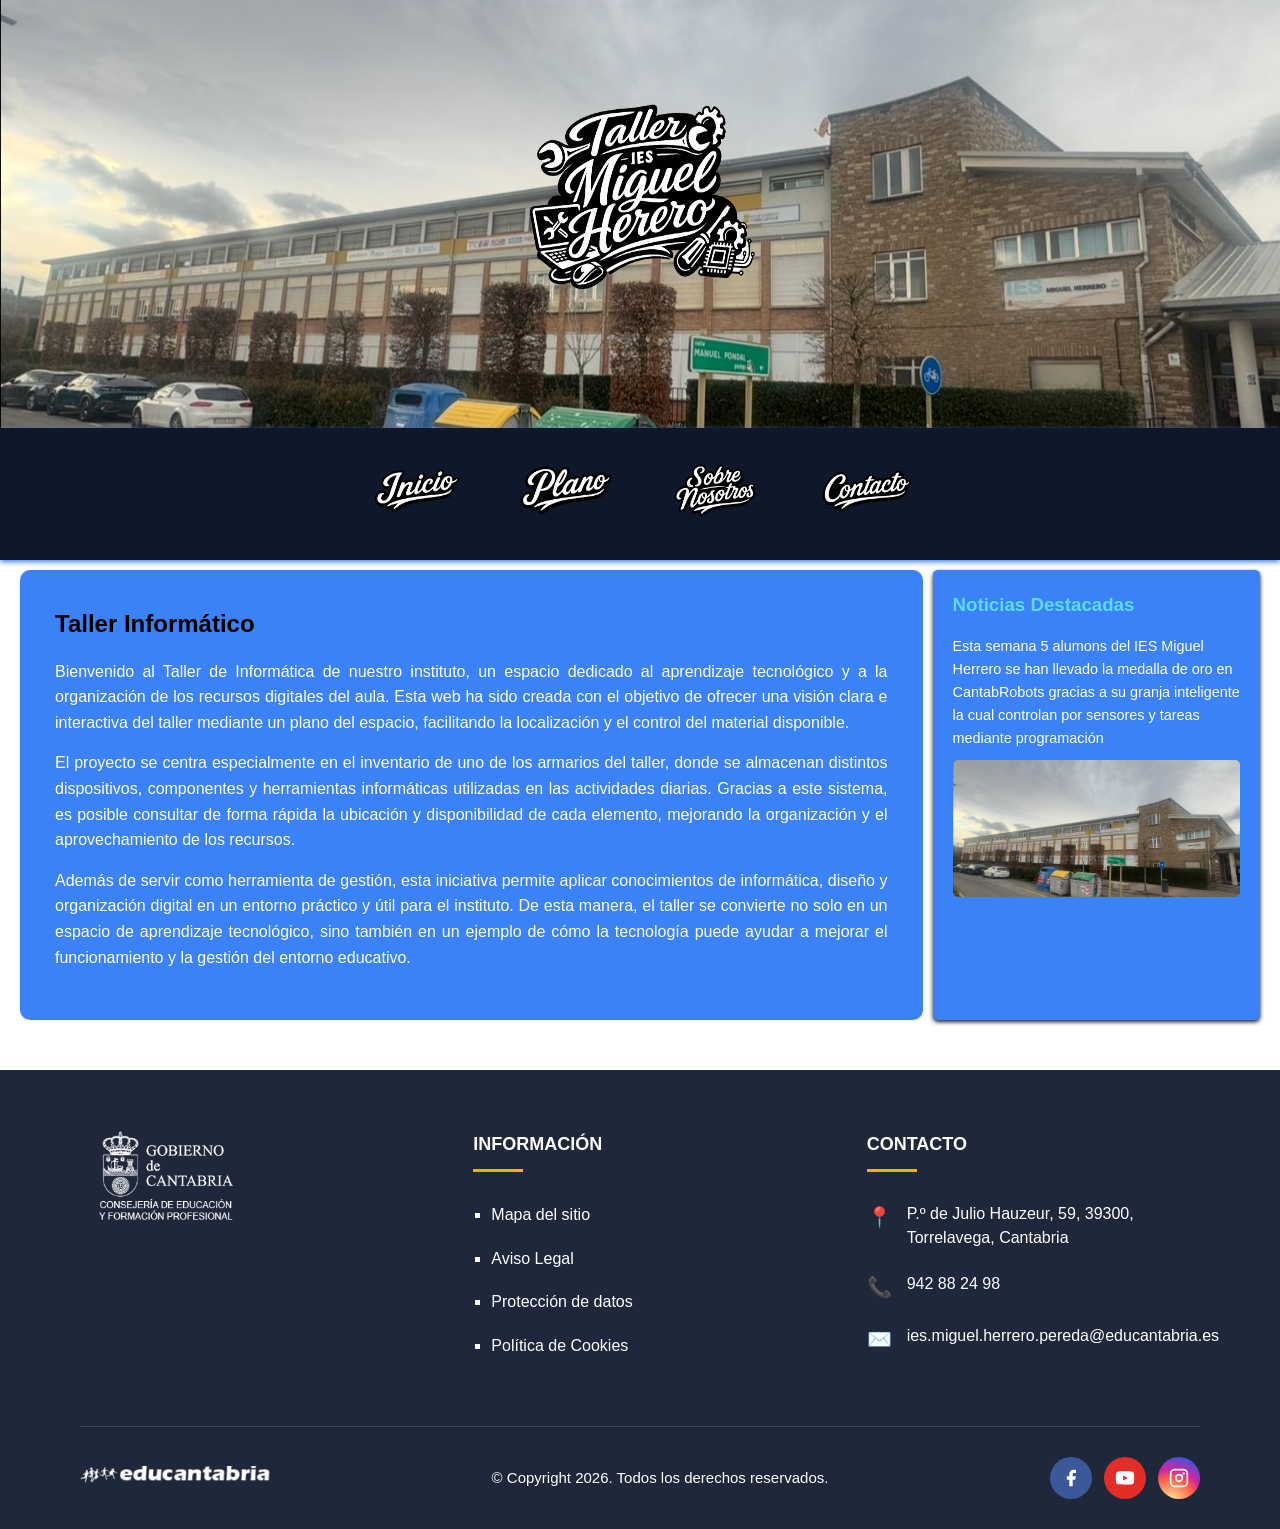
<file: Index/Web_reto/index.html>
<!DOCTYPE html>
<html lang="es">
<head>
    <meta charset="UTF-8">
    <meta name="viewport" content="width=device-width, initial-scale=1.0">
    <meta name="description" content="Sitio web sobre Exploración Galáctica - Descubre los misterios del universo">
    <meta name="keywords" content="exploración, galáctica, espacio, planetas, universo">
    <meta name="author" content="Tu Nombre">
    <title>Taller Equipo 2</title>

    <link rel="stylesheet" href="estilos.css">

  

</head>

<body>

    <header>
            <img src="taller.png" alt="Taller IES Miguel Herrero" class="logo">
    </header>

    <nav>
        <ul>
            <li><a href="index.html"><img src="inicio.png" alt="Inicio" class="Inicio"></a></li>
            <li><a href="Plano.html"><img src="Plano.png" alt="Plano" class="Plano"></a></li>
            <li><a href="Sobre_nosotros.html"><img src="Sobre_nosotros.png" alt="Sobre Nostros" class="Sobre_nosotros"></a></li>
            <li><a href="Contacto.html"><img src="Contacto.png" alt="Contacto" class="Contacto"></a></li>
        </ul>
    </nav>

    <div class="contenedor-principal">

        <main>
            <article>

                <h2>Taller Informático</h2>

                <p>
                 Bienvenido al Taller de Informática de nuestro instituto, un espacio dedicado al aprendizaje tecnológico y a la organización de los recursos digitales del aula. Esta web ha sido creada con el objetivo de ofrecer una visión clara e interactiva del taller mediante un plano del espacio, facilitando la localización y el control del material disponible.
                </p>
                <p>El proyecto se centra especialmente en el inventario de uno de los armarios del taller, donde se almacenan distintos dispositivos, componentes y herramientas informáticas utilizadas en las actividades diarias. Gracias a este sistema, es posible consultar de forma rápida la ubicación y disponibilidad de cada elemento, mejorando la organización y el aprovechamiento de los recursos.</p>
                <p>Además de servir como herramienta de gestión, esta iniciativa permite aplicar conocimientos de informática, diseño y organización digital en un entorno práctico y útil para el instituto. De esta manera, el taller se convierte no solo en un espacio de aprendizaje tecnológico, sino también en un ejemplo de cómo la tecnología puede ayudar a mejorar el funcionamiento y la gestión del entorno educativo.</p>
            </article>
        </main>

        <aside>
            <h3>Noticias Destacadas</h3>

                        <p>Esta semana 5 alumons del IES Miguel Herrero se han llevado la medalla de oro en CantabRobots gracias a su granja inteligente la cual controlan por sensores y tareas mediante programación</p>  

            <img src="foto_header.png" alt="Imagen espacial">

        </aside>

    </div>

    <!-- ===== FOOTER NUEVO ===== -->

    <footer class="footer-custom">

        <div class="footer-container">

            <!-- Logo -->
            <div class="footer-column logo-column">

                <img
                    src="GC.png"
                    alt="Gobierno de Cantabria"
                    class="footer-logo"
                >

            </div>

            <!-- Información -->
            <div class="footer-column">

                <h3>INFORMACIÓN</h3>

                <div class="title-line"></div>

                <ul class="footer-links">
                    <li><a href="https://www.google.com/maps/place/IES+Miguel+Herrero+Pereda/@43.3524476,-4.0650765,820m/data=!3m2!1e3!4b1!4m6!3m5!1s0xd493e18f1f29733:0x1420ebdf20460746!8m2!3d43.3524437!4d-4.0625016!16s%2Fg%2F119v3lm7j?entry=ttu&g_ep=EgoyMDI2MDUwNi4wIKXMDSoASAFQAw%3D%3D" target="_blank" rel="noopener noreferrer">Mapa del sitio</a></li>
                    <li><a href="https://www.educantabria.es/aviso-legal" target="_blank" rel="noopener noreferrer">Aviso Legal</a></li>
                    <li><a href="https://www.educantabria.es/proteccion-datos" target="_blank" rel="noopener noreferrer">Protección de datos</a></li>
                    <li><a href="https://www.educantabria.es/cookies" target="_blank" rel="noopener noreferrer">Política de Cookies</a></li>
                </ul>

            </div>

            <!-- Contacto -->
            <div class="footer-column">

                <h3>CONTACTO</h3>

                <div class="title-line"></div>

                <div class="contact-item">
                    <span class="icon">📍</span>

                    <p>
                        P.º de Julio Hauzeur, 59, 39300,
                        <br>
                        Torrelavega, Cantabria
                    </p>
                </div>

                <div class="contact-item">
                    <span class="icon">📞</span>
                    <p>942 88 24 98</p>
                </div>

                <div class="contact-item">
                    <span class="icon">✉️</span>
                    <p>ies.miguel.herrero.pereda@educantabria.es</p>
                </div>

            </div>

        </div>

        <div class="footer-divider"></div>

        <!-- Parte inferior -->
        <div class="footer-bottom">

            <div class="footer-brand">

                <img
                    src="Educantabria.png"
                    alt="Educantabria"
                >

            </div>

            <div class="footer-copy">
                © Copyright 2026. Todos los derechos reservados.
            </div>

<div class="social-links">
  <a href="https://www.facebook.com/p/Ies-Miguel-Herrero-Pereda-100087928148760/"
     class="social-btn fb" aria-label="Facebook"
     target="_blank" rel="noopener noreferrer">
    <svg viewBox="0 0 24 24"><path d="M18 2h-3a5 5 0 0 0-5 5v3H7v4h3v8h4v-8h3l1-4h-4V7a1 1 0 0 1 1-1h3z"/></svg>
  </a>
  <a href="https://www.youtube.com/@departamentoinformaticaies2288"
     class="social-btn yt" aria-label="YouTube"
     target="_blank" rel="noopener noreferrer">
    <svg viewBox="0 0 24 24"><path d="M22.54 6.42a2.78 2.78 0 0 0-1.95-1.96C18.88 4 12 4 12 4s-6.88 0-8.59.46A2.78 2.78 0 0 0 1.46 6.42 29 29 0 0 0 1 12a29 29 0 0 0 .46 5.58a2.78 2.78 0 0 0 1.95 1.96C5.12 20 12 20 12 20s6.88 0 8.59-.46a2.78 2.78 0 0 0 1.95-1.96A29 29 0 0 0 23 12a29 29 0 0 0-.46-5.58zM9.75 15.02V8.98L15.5 12l-5.75 3.02z"/></svg>
  </a>
  <a href="https://www.instagram.com/ies.miguelherrero/"
     class="social-btn ig" aria-label="Instagram"
     target="_blank" rel="noopener noreferrer">
    <svg viewBox="0 0 24 24">
      <rect x="2" y="2" width="20" height="20" rx="5"
            fill="none" stroke="white" stroke-width="2"/>
      <path d="M16 11.37A4 4 0 1 1 12.63 8 4 4 0 0 1 16 11.37z"
            fill="none" stroke="white" stroke-width="2"/>
      <circle cx="17.5" cy="6.5" r="1.5" fill="white"/>
    </svg>
  </a>
</div>
</div>
</footer>
</body>
</html>
</file>
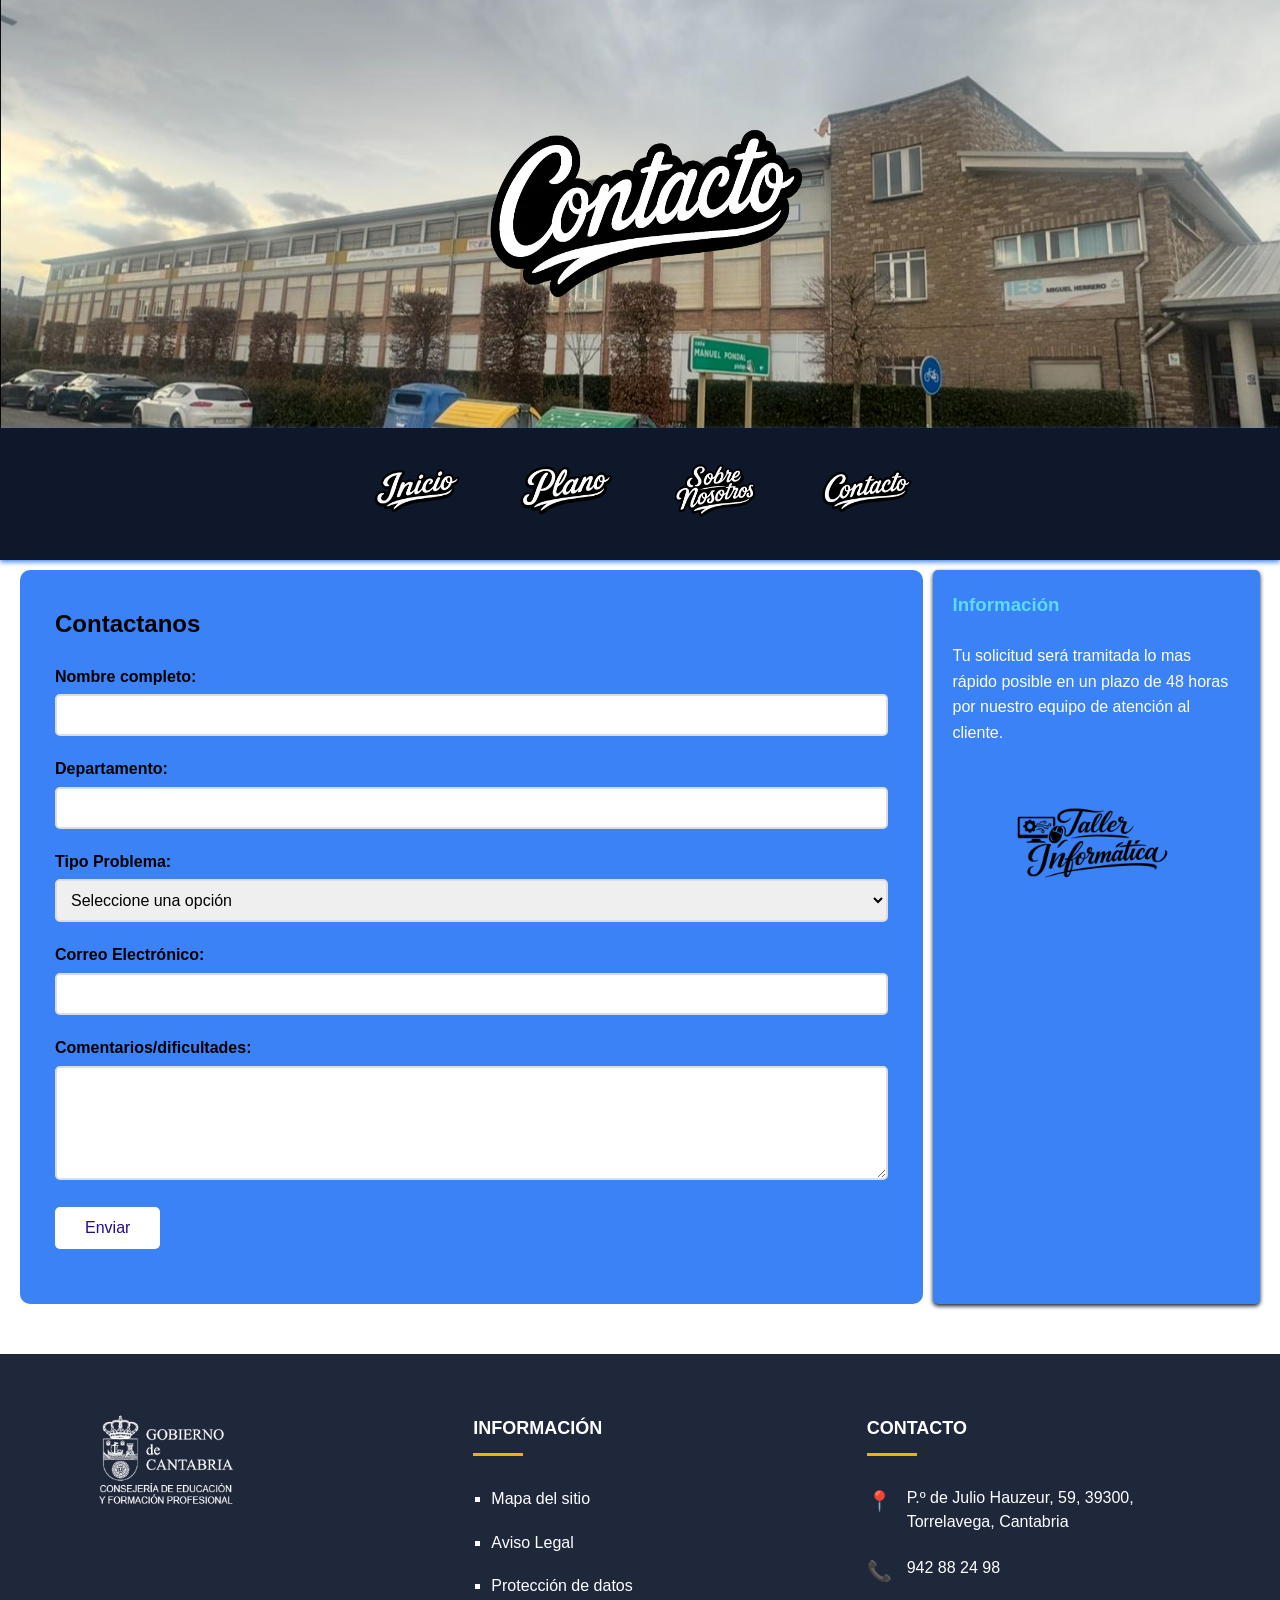
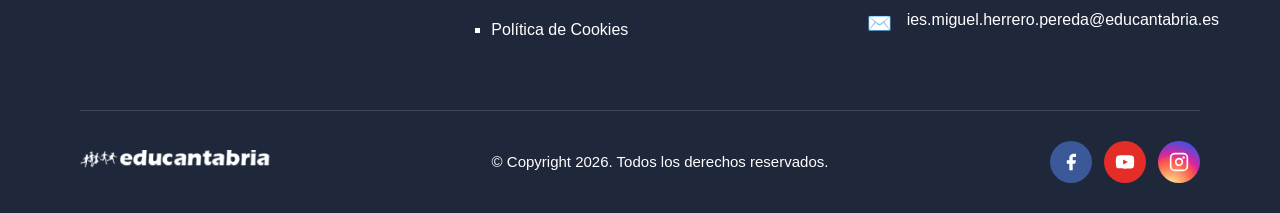
<file: Index/Web_reto/Contacto.html>
<!DOCTYPE html>
<html lang="es">
<head>
    <meta charset="UTF-8">
    <meta name="viewport" content="width=device-width, initial-scale=1.0">
    <meta name="description" content="Únete a la tripulación de exploración galáctica">
    <meta name="keywords" content="alistamiento, registro, tripulación, exploración espacial">
    <meta name="author" content="Tu Nombre">
    <title>Contacto</title>
    <link rel="stylesheet" href="estilos.css">
</head>
<body>
    <header>
        <img src="Contacto.png" alt="Contacto" class="logo">
    </header>

    <nav>
        <ul>
            <li><a href="index.html"><img src="inicio.png" alt="Inicio" class="Inicio"></a></li>
            <li><a href="Plano.html"><img src="Plano.png" alt="Plano" class="Plano"></a></li>
            <li><a href="Sobre_nosotros.html"><img src="Sobre_nosotros.png" alt="Sobre Nostros" class="Sobre_nosotros"></a></li>
            <li><a href="Contacto.html"><img src="Contacto.png" alt="Contacto" class="Contacto"></a></li>
        </ul>
    </nav>

    <div class="contenedor-principal">
        <main>
            <article>
                <h2>Contactanos</h2>
            
                <form
                 action="https://formspree.io/f/xlgvevbo" method="POST"></form>

                <form class="formulario-alistamiento">
                    <div class="campo-formulario">
                        <label for="nombre">Nombre completo:</label>
                        <input type="text" id="nombre" name="nombre" required>
                    </div>




                    <div class="campo-formulario">
                        <label for="nacionalidad">Departamento:</label>
                        <input type="text" id="nacionalidad" name="nacionalidad" required>
                    </div>

                   


                     <div class="campo-formulario">
                        <label for="especialidad">Tipo Problema:</label>
                        <select id-unique="especialidad" name="especialidad" required>
                            <option value="">Seleccione una opción</option>
                            <option value="Falta">Falta de componentes</option>
                            <option value="Pedir">Necesario pedir</option>
                            <option value="Demasiado">Hay demasiado</option>
                            <option value="Añadir">Añadir componente</option>
                            <option value="Otro">Otro</option>
                        </select>
                    </div>

                     <div class="campo-formulario">
                        <label for="email">Correo Electrónico:</label>
                        <input type="email" id="email" name="email" required>
                    </div>
                  

                    <div class="campo-formulario">
                        <label for="motivacion">Comentarios/dificultades:</label>
                        <textarea id="motivacion" name="motivacion" rows="5" required></textarea>
                    </div>

                    
                    <div class="campo-formulario">
                        <button type="submit">Enviar</button>

                    </div>
                </form>
            
            </article>
        </main>

        <aside>
            <h3>Información</h3>
  
            <ul>
            <li>Tu solicitud será tramitada lo mas rápido posible en un plazo de 48 horas por nuestro equipo de atención al cliente.</li>
            
            </ul>
             <img src="Taller_informatica.png" alt="Imagen Torneo">
        </aside>
    </div>

 <footer class="footer-custom">

        <div class="footer-container">

            <!-- Logo -->
            <div class="footer-column logo-column">

                <img
                    src="GC.png"
                    alt="Gobierno de Cantabria"
                    class="footer-logo"
                >

            </div>

            <!-- Información -->
            <div class="footer-column">

                <h3>INFORMACIÓN</h3>

                <div class="title-line"></div>

                <ul class="footer-links">
                    <li><a href="https://www.google.com/maps/place/IES+Miguel+Herrero+Pereda/@43.3524476,-4.0650765,820m/data=!3m2!1e3!4b1!4m6!3m5!1s0xd493e18f1f29733:0x1420ebdf20460746!8m2!3d43.3524437!4d-4.0625016!16s%2Fg%2F119v3lm7j?entry=ttu&g_ep=EgoyMDI2MDUwNi4wIKXMDSoASAFQAw%3D%3D" target="_blank" rel="noopener noreferrer">Mapa del sitio</a></li>
                    <li><a href="https://www.educantabria.es/aviso-legal" target="_blank" rel="noopener noreferrer">Aviso Legal</a></li>
                    <li><a href="https://www.educantabria.es/proteccion-datos" target="_blank" rel="noopener noreferrer">Protección de datos</a></li>
                    <li><a href="https://www.educantabria.es/cookies" target="_blank" rel="noopener noreferrer">Política de Cookies</a></li>
                </ul>

            </div>

            <!-- Contacto -->
            <div class="footer-column">

                <h3>CONTACTO</h3>

                <div class="title-line"></div>

                <div class="contact-item">
                    <span class="icon">📍</span>

                    <p>
                        P.º de Julio Hauzeur, 59, 39300,
                        <br>
                        Torrelavega, Cantabria
                    </p>
                </div>

                <div class="contact-item">
                    <span class="icon">📞</span>
                    <p>942 88 24 98</p>
                </div>

                <div class="contact-item">
                    <span class="icon">✉️</span>
                    <p>ies.miguel.herrero.pereda@educantabria.es</p>
                </div>

            </div>

        </div>

        <div class="footer-divider"></div>

        <!-- Parte inferior -->
        <div class="footer-bottom">

            <div class="footer-brand">

                <img
                    src="Educantabria.png"
                    alt="Educantabria"
                >

            </div>

            <div class="footer-copy">
                © Copyright 2026. Todos los derechos reservados.
            </div>

<div class="social-links">
  <a href="https://www.facebook.com/p/Ies-Miguel-Herrero-Pereda-100087928148760/"
     class="social-btn fb" aria-label="Facebook"
     target="_blank" rel="noopener noreferrer">
    <svg viewBox="0 0 24 24"><path d="M18 2h-3a5 5 0 0 0-5 5v3H7v4h3v8h4v-8h3l1-4h-4V7a1 1 0 0 1 1-1h3z"/></svg>
  </a>
  <a href="https://www.youtube.com/@departamentoinformaticaies2288"
     class="social-btn yt" aria-label="YouTube"
     target="_blank" rel="noopener noreferrer">
    <svg viewBox="0 0 24 24"><path d="M22.54 6.42a2.78 2.78 0 0 0-1.95-1.96C18.88 4 12 4 12 4s-6.88 0-8.59.46A2.78 2.78 0 0 0 1.46 6.42 29 29 0 0 0 1 12a29 29 0 0 0 .46 5.58a2.78 2.78 0 0 0 1.95 1.96C5.12 20 12 20 12 20s6.88 0 8.59-.46a2.78 2.78 0 0 0 1.95-1.96A29 29 0 0 0 23 12a29 29 0 0 0-.46-5.58zM9.75 15.02V8.98L15.5 12l-5.75 3.02z"/></svg>
  </a>
  <a href="https://www.instagram.com/ies.miguelherrero/"
     class="social-btn ig" aria-label="Instagram"
     target="_blank" rel="noopener noreferrer">
    <svg viewBox="0 0 24 24">
      <rect x="2" y="2" width="20" height="20" rx="5"
            fill="none" stroke="white" stroke-width="2"/>
      <path d="M16 11.37A4 4 0 1 1 12.63 8 4 4 0 0 1 16 11.37z"
            fill="none" stroke="white" stroke-width="2"/>
      <circle cx="17.5" cy="6.5" r="1.5" fill="white"/>
    </svg>
  </a>
</div>
</div>
</footer>
</body>
</html>
</file>
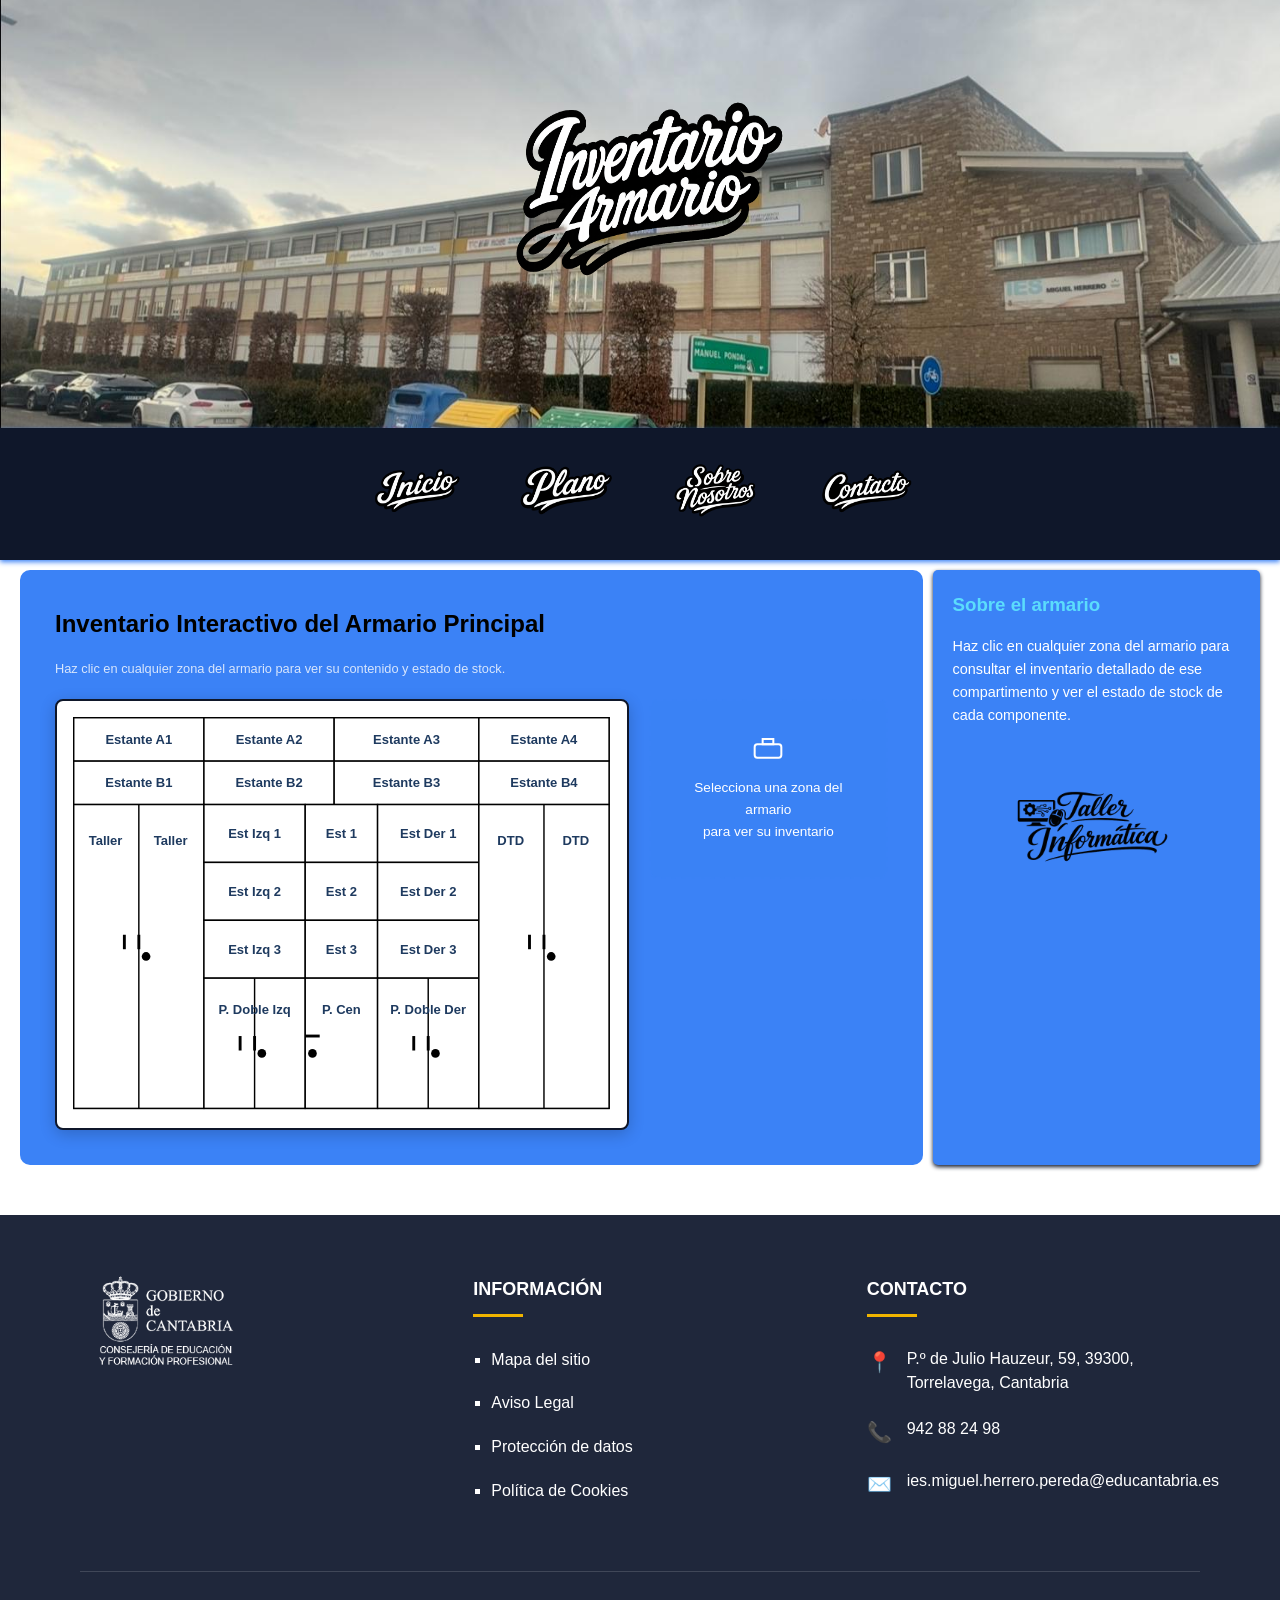
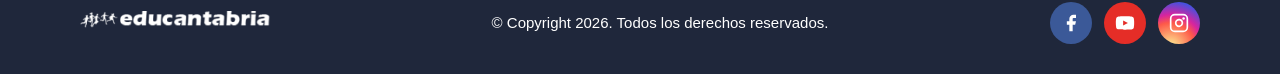
<file: Index/Web_reto/Inventario_armario.html>
<!DOCTYPE html>
<html lang="es">
<head>
    <meta charset="UTF-8">
    <meta name="viewport" content="width=device-width, initial-scale=1.0">
    <meta name="description" content="Inventario interactivo del armario principal del taller informático">
    <meta name="keywords" content="inventario, armario, taller, componentes, informática">
    <meta name="author" content="The Demons Team">
    <title>Inventario Armario</title>
    <link rel="stylesheet" href="estilos.css">
    <style>
        /* ===== ARMARIO INTERACTIVO ===== */
        .plano-workspace {
            display: flex;
            gap: 20px;
            align-items: flex-start;
            margin-top: 20px;
            flex-wrap: wrap;
        }

        .svg-wrapper {
            flex: 1 1 auto;
            background: #ffffff;
            border: 2px solid #0f172a;
            border-radius: 8px;
            padding: 16px;
            box-shadow: 0 4px 16px rgba(0,0,0,0.2);
        }

        .svg-wrapper svg {
            display: block;
            width: 100%;
            max-width: 1000px;
            height: auto;
        }

        /* Zonas clicables */
        .zone {
            cursor: pointer;
        }

        .zone rect,
        .zone path {
            transition: fill 0.15s;
        }

        .zone:hover rect,
        .zone:hover path.zona-fill {
            fill: #dbeafe !important;
        }

        .zone.active rect,
        .zone.active path.zona-fill {
            fill: #93c5fd !important;
            stroke: #1d4ed8 !important;
            stroke-width: 2px;
        }

        .note-dot {
            pointer-events: none;
            opacity: 0;
            transition: opacity 0.2s;
        }
        .note-dot.visible { opacity: 0; }

        /* Panel de notas */
        .notes-panel {
            flex: 1;
            min-width: 200px;
        }

        .panel-placeholder {
            display: flex;
            flex-direction: column;
            align-items: center;
            justify-content: center;
            gap: 10px;
            height: 180px;
            border: 2px dashed #3b82f6;
            border-radius: 8px;
            color: #ffffff;
            font-size: 0.85rem;
            text-align: center;
            padding: 20px;
            background: rgba(59,130,246,0.2);
        }

        .note-card {
            display: none;
            flex-direction: column;
            background: #1e3a5f;
            border: 2px solid #3b82f6;
            border-radius: 8px;
            overflow: hidden;
            box-shadow: 0 4px 16px rgba(0,0,0,0.3);
            animation: slideIn 0.2s ease;
        }

        .note-card.visible { display: flex; }

        @keyframes slideIn {
            from { opacity: 0; transform: translateX(10px); }
            to   { opacity: 1; transform: translateX(0); }
        }

        .note-card-header {
            display: flex;
            align-items: center;
            justify-content: space-between;
            padding: 10px 14px;
            background: #0f172a;
        }

        .note-card-header .label {
            font-size: 0.65rem;
            letter-spacing: 0.08em;
            text-transform: uppercase;
            color: #93c5fd;
        }

        .note-card-header .element-name {
            font-weight: 700;
            font-size: 0.95rem;
            color: #ffffff;
            margin-top: 2px;
        }

        .close-btn {
            background: none;
            border: none;
            color: #93c5fd;
            cursor: pointer;
            font-size: 1.2rem;
            line-height: 1;
            padding: 4px 8px;
            border-radius: 4px;
            transition: background 0.15s;
        }
        .close-btn:hover { background: rgba(255,255,255,0.1); color: #fff; }

        .note-textarea {
            font-family: Arial, sans-serif;
            font-size: 0.85rem;
            line-height: 1.6;
            color: #ffffff;
            background: #1e3a5f;
            border: none;
            min-height: 120px;
            padding: 14px;
            width: 100%;
        }

        .note-textarea.empty {
            color: #64748b;
            font-style: italic;
        }

        /* Badges de stock dentro del panel */
        .stock-list {
            list-style: none;
            padding: 0 14px 14px 14px;
            margin: 0;
            display: flex;
            flex-direction: column;
            gap: 6px;
        }

        .stock-list li {
            display: flex;
            justify-content: space-between;
            align-items: center;
            font-size: 0.8rem;
            color: #e2e8f0;
            border-bottom: 1px solid rgba(255,255,255,0.1);
            padding-bottom: 5px;
        }

        .stock-list li:last-child {
            border-bottom: none;
        }

        .badge-stock {
            display: inline-block;
            padding: 2px 8px;
            border-radius: 10px;
            font-size: 0.75em;
            font-weight: bold;
            white-space: nowrap;
        }
        .badge-ok    { background-color: #22c55e; color: #000; }
        .badge-low   { background-color: #f97316; color: #000; }
        .badge-empty { background-color: #ef4444; color: #fff; }

        .summary-item {
            display: flex;
            gap: 10px;
            align-items: flex-start;
            background: #1e3a5f;
            border: 1px solid #3b82f6;
            border-radius: 6px;
            padding: 8px 12px;
        }

        .summary-item .tag {
            font-size: 0.68rem;
            color: #93c5fd;
            background: #0f172a;
            padding: 2px 8px;
            border-radius: 4px;
            white-space: nowrap;
            margin-top: 2px;
        }

        .summary-item .text {
            font-size: 0.8rem;
            line-height: 1.5;
            color: #ffffff;
        }

        .plano-hint {
            font-size: 0.8rem;
            color: #ffffff;
            margin-bottom: 12px;
            opacity: 0.8;
        }

        /* Etiquetas SVG */
        .zona-label {
            font-family: Arial, sans-serif;
            font-size: 9px;
            fill: #1e3a5f;
            text-anchor: middle;
            pointer-events: none;
            font-weight: bold;
        }

        @media (max-width: 768px) {
            .plano-workspace {
                flex-direction: column;
            }
            .svg-wrapper svg {
                max-width: 100%;
            }
        }
    </style>
</head>
<body>

    <header>
        <img src="Inventario_armario.png" alt="Inventario Armario" class="logo">
    </header>

    <nav>
        <ul>
            <li><a href="index.html"><img src="inicio.png" alt="Inicio" class="Inicio"></a></li>
            <li><a href="Plano.html"><img src="Plano.png" alt="Plano" class="Plano"></a></li>
            <li><a href="Sobre_nosotros.html"><img src="Sobre_nosotros.png" alt="Sobre Nosotros" class="Sobre_nosotros"></a></li>
            <li><a href="Contacto.html"><img src="Contacto.png" alt="Contacto" class="Contacto"></a></li>
        </ul>
    </nav>

    <div class="contenedor-principal">
        <main>
            <article>
                <h2>Inventario Interactivo del Armario Principal</h2>
                <p class="plano-hint">Haz clic en cualquier zona del armario para ver su contenido y estado de stock.</p>

                <!-- Workspace: SVG + panel de notas -->
                <div class="plano-workspace">

                    <!-- SVG Armario -->
                    <div class="svg-wrapper">
                        <svg
                            version="1.1"
                            viewBox="-0.5 -0.5 372 273"
                            xmlns="http://www.w3.org/2000/svg">

                            <!-- Fondo general del armario -->
                            <rect x="0" y="0" width="370" height="270"
                                fill="#f5f5f5" stroke="#000000" stroke-width="1" pointer-events="none"/>

                            <!-- ===== ESTANTES SUPERIORES - FILA A (y=0-30) ===== -->

                            <!-- Estante A1: Izquierda (0-90) -->
                            <g class="zone" data-id="estante-a1" data-name="Estante A1 (Izq. Superior)" onclick="selectZone(this)">
                                <rect x="0" y="0" width="90" height="30"
                                    fill="#ffffff" stroke="#000000" pointer-events="all"/>
                                <text class="zona-label" x="45" y="18">Estante A1</text>
                            </g>
                            <circle id="dot-estante-a1" class="note-dot" cx="45" cy="15" r="5" fill="#3b82f6"/>

                            <!-- Estante A2: Centro-izq (90-180) -->
                            <g class="zone" data-id="estante-a2" data-name="Estante A2 (Centro-Izq. Superior)" onclick="selectZone(this)">
                                <rect x="90" y="0" width="90" height="30"
                                    fill="#ffffff" stroke="#000000" pointer-events="all"/>
                                <text class="zona-label" x="135" y="18">Estante A2</text>
                            </g>
                            <circle id="dot-estante-a2" class="note-dot" cx="135" cy="15" r="5" fill="#3b82f6"/>

                            <!-- Estante A3: Centro-der (180-280) -->
                            <g class="zone" data-id="estante-a3" data-name="Estante A3 (Centro-Der. Superior)" onclick="selectZone(this)">
                                <rect x="180" y="0" width="100" height="30"
                                    fill="#ffffff" stroke="#000000" pointer-events="all"/>
                                <text class="zona-label" x="230" y="18">Estante A3</text>
                            </g>
                            <circle id="dot-estante-a3" class="note-dot" cx="230" cy="15" r="5" fill="#3b82f6"/>

                            <!-- Estante A4: Derecha (280-370) -->
                            <g class="zone" data-id="estante-a4" data-name="Estante A4 (Der. Superior)" onclick="selectZone(this)">
                                <rect x="280" y="0" width="90" height="30"
                                    fill="#ffffff" stroke="#000000" pointer-events="all"/>
                                <text class="zona-label" x="325" y="18">Estante A4</text>
                            </g>
                            <circle id="dot-estante-a4" class="note-dot" cx="325" cy="15" r="5" fill="#3b82f6"/>

                            <!-- ===== ESTANTES SUPERIORES - FILA B (y=30-60) ===== -->

                            <!-- Estante B1: Izquierda (0-90) -->
                            <g class="zone" data-id="estante-b1" data-name="Estante B1 (Izq.)" onclick="selectZone(this)">
                                <rect x="0" y="30" width="90" height="30"
                                    fill="#ffffff" stroke="#000000" pointer-events="all"/>
                                <text class="zona-label" x="45" y="48">Estante B1</text>
                            </g>
                            <circle id="dot-estante-b1" class="note-dot" cx="45" cy="45" r="5" fill="#3b82f6"/>

                            <!-- Estante B2: Centro-izq (90-180) -->
                            <g class="zone" data-id="estante-b2" data-name="Estante B2 (Centro-Izq.)" onclick="selectZone(this)">
                                <rect x="90" y="30" width="90" height="30"
                                    fill="#ffffff" stroke="#000000" pointer-events="all"/>
                                <text class="zona-label" x="135" y="48">Estante B2</text>
                            </g>
                            <circle id="dot-estante-b2" class="note-dot" cx="135" cy="45" r="5" fill="#3b82f6"/>

                            <!-- Estante B3: Centro-der (180-280) -->
                            <g class="zone" data-id="estante-b3" data-name="Estante B3 (Centro-Der.)" onclick="selectZone(this)">
                                <rect x="180" y="30" width="100" height="30"
                                    fill="#ffffff" stroke="#000000" pointer-events="all"/>
                                <text class="zona-label" x="230" y="48">Estante B3</text>
                            </g>
                            <circle id="dot-estante-b3" class="note-dot" cx="230" cy="45" r="5" fill="#3b82f6"/>

                            <!-- Estante B4: Derecha (280-370) -->
                            <g class="zone" data-id="estante-b4" data-name="Estante B4 (Der.)" onclick="selectZone(this)">
                                <rect x="280" y="30" width="90" height="30"
                                    fill="#ffffff" stroke="#000000" pointer-events="all"/>
                                <text class="zona-label" x="325" y="48">Estante B4</text>
                            </g>
                            <circle id="dot-estante-b4" class="note-dot" cx="325" cy="45" r="5" fill="#3b82f6"/>

                            <!-- ===== PUERTA IZQUIERDA (grande) x=0,y=60 90×210 ===== -->
                            <g class="zone" data-id="puerta-izq" data-name="Puerta Doble Izquierda" onclick="selectZone(this)">
                                <rect x="0" y="60" width="90" height="210"
                                    fill="#ffffff" stroke="#000000" pointer-events="all"/>
                                <!-- línea central de la puerta -->
                                <line x1="45" y1="60" x2="45" y2="270" stroke="#000000" stroke-width="1" pointer-events="none"/>
                                <!-- manivelas -->
                                <line x1="35" y1="150" x2="35" y2="160" stroke="#000000" stroke-width="2" pointer-events="none"/>
                                <line x1="45" y1="150" x2="45" y2="160" stroke="#000000" stroke-width="2" pointer-events="none"/>
                                <circle cx="50" cy="165" r="3" fill="#000000" pointer-events="none"/>
                                <text class="zona-label" x="22" y="88">Taller</text>
                                <text class="zona-label" x="67" y="88">Taller</text>
                            </g>
                            <circle id="dot-puerta-izq" class="note-dot" cx="45" cy="165" r="5" fill="#3b82f6"/>

                            <!-- ===== CAJONES IZQUIERDOS (x=90) ===== -->

                            <!-- Cajón Izq 1 (y=60-100) -->
                            <g class="zone" data-id="cajon-izq-1" data-name="Estante Izquierdo 1" onclick="selectZone(this)">
                                <rect x="90" y="60" width="70" height="40"
                                    fill="#ffffff" stroke="#000000" pointer-events="all"/>
                                <text class="zona-label" x="125" y="83">Est Izq 1</text>
                            </g>
                            <circle id="dot-cajon-izq-1" class="note-dot" cx="125" cy="80" r="5" fill="#3b82f6"/>

                            <!-- Cajón Izq 2 (y=100-140) -->
                            <g class="zone" data-id="cajon-izq-2" data-name="Estante Izquierdo 2" onclick="selectZone(this)">
                                <rect x="90" y="100" width="70" height="40"
                                    fill="#ffffff" stroke="#000000" pointer-events="all"/>
                                <text class="zona-label" x="125" y="123">Est Izq 2</text>
                            </g>
                            <circle id="dot-cajon-izq-2" class="note-dot" cx="125" cy="120" r="5" fill="#3b82f6"/>

                            <!-- Cajón Izq 3 (y=140-180) -->
                            <g class="zone" data-id="cajon-izq-3" data-name="Estante Izquierdo 3" onclick="selectZone(this)">
                                <rect x="90" y="140" width="70" height="40"
                                    fill="#ffffff" stroke="#000000" pointer-events="all"/>
                                <text class="zona-label" x="125" y="163">Est Izq 3</text>
                            </g>
                            <circle id="dot-cajon-izq-3" class="note-dot" cx="125" cy="160" r="5" fill="#3b82f6"/>

                            <!-- ===== CAJONES CENTRALES (x=160) ===== -->

                            <!-- Cajón Centro 1 (y=60-100) -->
                            <g class="zone" data-id="cajon-cen-1" data-name="Estante Central 1" onclick="selectZone(this)">
                                <rect x="160" y="60" width="50" height="40"
                                    fill="#ffffff" stroke="#000000" pointer-events="all"/>
                                <text class="zona-label" x="185" y="83">Est 1</text>
                            </g>
                            <circle id="dot-cajon-cen-1" class="note-dot" cx="185" cy="80" r="5" fill="#3b82f6"/>

                            <!-- Cajón Centro 2 (y=100-140) -->
                            <g class="zone" data-id="cajon-cen-2" data-name="Estante Central 2" onclick="selectZone(this)">
                                <rect x="160" y="100" width="50" height="40"
                                    fill="#ffffff" stroke="#000000" pointer-events="all"/>
                                <text class="zona-label" x="185" y="123">Est 2</text>
                            </g>
                            <circle id="dot-cajon-cen-2" class="note-dot" cx="185" cy="120" r="5" fill="#3b82f6"/>

                            <!-- Cajón Centro 3 (y=140-180) -->
                            <g class="zone" data-id="cajon-cen-3" data-name="Estante Central 3" onclick="selectZone(this)">
                                <rect x="160" y="140" width="50" height="40"
                                    fill="#ffffff" stroke="#000000" pointer-events="all"/>
                                <text class="zona-label" x="185" y="163">Est 3</text>
                            </g>
                            <circle id="dot-cajon-cen-3" class="note-dot" cx="185" cy="160" r="5" fill="#3b82f6"/>

                            <!-- ===== CAJONES DERECHOS (x=210) ===== -->

                            <!-- Cajón Der 1 (y=60-100) -->
                            <g class="zone" data-id="cajon-der-1" data-name="Estante Derecho 1" onclick="selectZone(this)">
                                <rect x="210" y="60" width="70" height="40"
                                    fill="#ffffff" stroke="#000000" pointer-events="all"/>
                                <text class="zona-label" x="245" y="83">Est Der 1</text>
                            </g>
                            <circle id="dot-cajon-der-1" class="note-dot" cx="245" cy="80" r="5" fill="#3b82f6"/>

                            <!-- Cajón Der 2 (y=100-140) -->
                            <g class="zone" data-id="cajon-der-2" data-name="Estante Derecho 2" onclick="selectZone(this)">
                                <rect x="210" y="100" width="70" height="40"
                                    fill="#ffffff" stroke="#000000" pointer-events="all"/>
                                <text class="zona-label" x="245" y="123">Est Der 2</text>
                            </g>
                            <circle id="dot-cajon-der-2" class="note-dot" cx="245" cy="120" r="5" fill="#3b82f6"/>

                            <!-- Cajón Der 3 (y=140-180) -->
                            <g class="zone" data-id="cajon-der-3" data-name="Estante Derecho 3" onclick="selectZone(this)">
                                <rect x="210" y="140" width="70" height="40"
                                    fill="#ffffff" stroke="#000000" pointer-events="all"/>
                                <text class="zona-label" x="245" y="163">Est Der 3</text>
                            </g>
                            <circle id="dot-cajon-der-3" class="note-dot" cx="245" cy="160" r="5" fill="#3b82f6"/>

                            <!-- ===== PUERTA DOBLE IZQ INFERIOR (x=90, y=180, 70×90) ===== -->
                            <g class="zone" data-id="puerta-dbl-izq" data-name="Puerta Doble Izquierda (Inferior)" onclick="selectZone(this)">
                                <rect x="90" y="180" width="70" height="90"
                                    fill="#ffffff" stroke="#000000" pointer-events="all"/>
                                <line x1="125" y1="180" x2="125" y2="270" stroke="#000000" stroke-width="1" pointer-events="none"/>
                                <line x1="115" y1="220" x2="115" y2="230" stroke="#000000" stroke-width="2" pointer-events="none"/>
                                <line x1="125" y1="220" x2="125" y2="230" stroke="#000000" stroke-width="2" pointer-events="none"/>
                                <circle cx="130" cy="232" r="3" fill="#000000" pointer-events="none"/>
                                <text class="zona-label" x="125" y="205">P. Doble Izq</text>
                            </g>
                            <circle id="dot-puerta-dbl-izq" class="note-dot" cx="108" cy="232" r="5" fill="#3b82f6"/>

                            <!-- ===== ESTANTE CENTRAL INFERIOR (x=160, y=180, 50×90) ===== -->
                            <g class="zone" data-id="puerta-cen-inf" data-name="Puerta Central Inferior" onclick="selectZone(this)">
                                <rect x="160" y="180" width="50" height="90"
                                    fill="#ffffff" stroke="#000000" pointer-events="all"/>
                                <line x1="160" y1="220" x2="170" y2="220" stroke="#000000" stroke-width="2" pointer-events="none"/>
                                <circle cx="165" cy="232" r="3" fill="#000000" pointer-events="none"/>
                                <text class="zona-label" x="185" y="205">P. Cen</text>
                                <text class="zona-label" x="185" y="216"></text>
                            </g>
                            <circle id="dot-puerta-cen-inf" class="note-dot" cx="185" cy="232" r="5" fill="#3b82f6"/>

                            <!-- ===== PUERTA DOBLE DER INFERIOR (x=210, y=180, 70×90) ===== -->
                            <g class="zone" data-id="puerta-dbl-der" data-name="Puerta Doble Derecha (Inferior)" onclick="selectZone(this)">
                                <rect x="210" y="180" width="70" height="90"
                                    fill="#ffffff" stroke="#000000" pointer-events="all"/>
                                <line x1="245" y1="180" x2="245" y2="270" stroke="#000000" stroke-width="1" pointer-events="none"/>
                                <line x1="235" y1="220" x2="235" y2="230" stroke="#000000" stroke-width="2" pointer-events="none"/>
                                <line x1="245" y1="220" x2="245" y2="230" stroke="#000000" stroke-width="2" pointer-events="none"/>
                                <circle cx="250" cy="232" r="3" fill="#000000" pointer-events="none"/>
                                <text class="zona-label" x="245" y="205">P. Doble Der</text>
                            </g>
                            <circle id="dot-puerta-dbl-der" class="note-dot" cx="228" cy="232" r="5" fill="#3b82f6"/>

                            <!-- ===== PUERTA DERECHA (grande) x=280,y=60 90×210 ===== -->
                            <g class="zone" data-id="puerta-der" data-name="Puerta Doble Derecha" onclick="selectZone(this)">
                                <rect x="280" y="60" width="90" height="210"
                                    fill="#ffffff" stroke="#000000" pointer-events="all"/>
                                <!-- línea central -->
                                <line x1="325" y1="60" x2="325" y2="270" stroke="#000000" stroke-width="1" pointer-events="none"/>
                                <!-- manivelas -->
                                <line x1="315" y1="150" x2="315" y2="160" stroke="#000000" stroke-width="2" pointer-events="none"/>
                                <line x1="325" y1="150" x2="325" y2="160" stroke="#000000" stroke-width="2" pointer-events="none"/>
                                <circle cx="330" cy="165" r="3" fill="#000000" pointer-events="none"/>
                                <text class="zona-label" x="302" y="88">DTD</text>
                                <text class="zona-label" x="347" y="88">DTD</text>
                            </g>
                            <circle id="dot-puerta-der" class="note-dot" cx="325" cy="165" r="5" fill="#3b82f6"/>

                        </svg>
                    </div>

                    <!-- Panel de notas / inventario -->
                    <div class="notes-panel">
                        <div class="panel-placeholder" id="placeholder">
                            <svg width="32" height="32" viewBox="0 0 24 24" fill="none" stroke="currentColor" stroke-width="1.5">
                                <path d="M20 7H4a2 2 0 00-2 2v6a2 2 0 002 2h16a2 2 0 002-2V9a2 2 0 00-2-2z"/>
                                <path d="M16 3H8v4h8V3z"/>
                            </svg>
                            Selecciona una zona del armario<br>para ver su inventario
                        </div>

                        <div class="note-card" id="note-card">
                            <div class="note-card-header">
                                <div>
                                    <div class="label">Zona seleccionada</div>
                                    <div class="element-name" id="element-name">—</div>
                                </div>
                                <button class="close-btn" onclick="closePanel()" title="Cerrar">✕</button>
                            </div>
                            <div class="note-textarea" id="note-textarea"></div>
                            <ul class="stock-list" id="stock-list"></ul>
                        </div>
                    </div>
                </div>

                <!-- Resumen de zonas -->
            </article>
        </main>

        <aside>
            <h3>Sobre el armario</h3>
            <p>Haz clic en cualquier zona del armario para consultar el inventario detallado de ese compartimento y ver el estado de stock de cada componente.</p>
            <img src="Taller_informatica.png" alt="Foto del taller">
        </aside>
    </div>

    <footer class="footer-custom">

        <div class="footer-container">

            <div class="footer-column logo-column">
                <img src="GC.png" alt="Gobierno de Cantabria" class="footer-logo">
            </div>

            <div class="footer-column">
                <h3>INFORMACIÓN</h3>
                <div class="title-line"></div>
                <ul class="footer-links">
                    <li><a href="https://www.google.com/maps/place/IES+Miguel+Herrero+Pereda/@43.3524476,-4.0650765,820m/data=!3m2!1e3!4b1!4m6!3m5!1s0xd493e18f1f29733:0x1420ebdf20460746!8m2!3d43.3524437!4d-4.0625016!16s%2Fg%2F119v3lm7j?entry=ttu&g_ep=EgoyMDI2MDUwNi4wIKXMDSoASAFQAw%3D%3D" target="_blank" rel="noopener noreferrer">Mapa del sitio</a></li>
                    <li><a href="https://www.educantabria.es/aviso-legal" target="_blank" rel="noopener noreferrer">Aviso Legal</a></li>
                    <li><a href="https://www.educantabria.es/proteccion-datos" target="_blank" rel="noopener noreferrer">Protección de datos</a></li>
                    <li><a href="https://www.educantabria.es/cookies" target="_blank" rel="noopener noreferrer">Política de Cookies</a></li>
                </ul>
            </div>

            <div class="footer-column">
                <h3>CONTACTO</h3>
                <div class="title-line"></div>
                <div class="contact-item">
                    <span class="icon">📍</span>
                    <p>P.º de Julio Hauzeur, 59, 39300,<br>Torrelavega, Cantabria</p>
                </div>
                <div class="contact-item">
                    <span class="icon">📞</span>
                    <p>942 88 24 98</p>
                </div>
                <div class="contact-item">
                    <span class="icon">✉️</span>
                    <p>ies.miguel.herrero.pereda@educantabria.es</p>
                </div>
            </div>

        </div>

        <div class="footer-divider"></div>

        <div class="footer-bottom">
            <div class="footer-brand">
                <img src="Educantabria.png" alt="Educantabria">
            </div>
            <div class="footer-copy">
                © Copyright 2026. Todos los derechos reservados.
            </div>
            <div class="social-links">
                <a href="https://www.facebook.com/p/Ies-Miguel-Herrero-Pereda-100087928148760/" class="social-btn fb" aria-label="Facebook" target="_blank" rel="noopener noreferrer">
                    <svg viewBox="0 0 24 24"><path d="M18 2h-3a5 5 0 0 0-5 5v3H7v4h3v8h4v-8h3l1-4h-4V7a1 1 0 0 1 1-1h3z"/></svg>
                </a>
                <a href="https://www.youtube.com/@departamentoinformaticaies2288" class="social-btn yt" aria-label="YouTube" target="_blank" rel="noopener noreferrer">
                    <svg viewBox="0 0 24 24"><path d="M22.54 6.42a2.78 2.78 0 0 0-1.95-1.96C18.88 4 12 4 12 4s-6.88 0-8.59.46A2.78 2.78 0 0 0 1.46 6.42 29 29 0 0 0 1 12a29 29 0 0 0 .46 5.58a2.78 2.78 0 0 0 1.95 1.96C5.12 20 12 20 12 20s6.88 0 8.59-.46a2.78 2.78 0 0 0 1.95-1.96A29 29 0 0 0 23 12a29 29 0 0 0-.46-5.58zM9.75 15.02V8.98L15.5 12l-5.75 3.02z"/></svg>
                </a>
                <a href="https://www.instagram.com/ies.miguelherrero/" class="social-btn ig" aria-label="Instagram" target="_blank" rel="noopener noreferrer">
                    <svg viewBox="0 0 24 24">
                        <rect x="2" y="2" width="20" height="20" rx="5" fill="none" stroke="white" stroke-width="2"/>
                        <path d="M16 11.37A4 4 0 1 1 12.63 8 4 4 0 0 1 16 11.37z" fill="none" stroke="white" stroke-width="2"/>
                        <circle cx="17.5" cy="6.5" r="1.5" fill="white"/>
                    </svg>
                </a>
            </div>
        </div>
    </footer>

    <script>
        // ============================================================
        // INVENTARIO POR ZONA
        // Cada zona tiene: text (descripción) e items (lista de stock)
        // items: { nombre, cantidad, estado: 'ok'|'low'|'empty' }
        // ============================================================
        const notes = {
            "puerta-izq": {
                text: "Puerta doble izquierda del armario principal. Contiene:",
                items: [
                    { nombre: "Destornilladores de precisión",      cantidad: "12 uds", estado: "ok"    },
                    { nombre: "Placa base AMD",             cantidad: "3 uds",  estado: "low"   },
                    { nombre: "Placa base Intel",  cantidad: "8 uds",  estado: "ok"    },
                    { nombre: "Discos SSD",  cantidad: "2 uds",  estado: "low"   },
                    { nombre: "WebCam",  cantidad: "2 uds",  estado: "low"   },
                    { nombre: "Microprocesadores Intel",  cantidad: "2 uds",  estado: "low"   },
                    { nombre: "Multímetros",  cantidad: "2 uds",  estado: "low"   },
                    { nombre: "T. Gráficas",  cantidad: "2 uds",  estado: "low"   },
                    { nombre: "Fuentes de alimentación",  cantidad: "2 uds",  estado: "low"   },
                    { nombre: "Microprocesadores AMD",  cantidad: "2 uds",  estado: "low"   },
                ]
            },
            "puerta-der": {
                text: "Contiene:",
                items: [
                    { nombre: "Material exclusivo de DTD (coordinador TIC del centro)",         cantidad: "1 ud",   estado: "low"   },
                
                    
                ]
            },
            "cajon-izq-1": {
                text: "Contiene:",
                items: [
                    { nombre: "Material para placas base", cantidad: "5 uds", estado: "ok"    },
                ]
            },
            "cajon-izq-2": {
                text: "Contiene:",
                items: [
                    { nombre: "Placas Base", cantidad: "4 uds", estado: "ok" },
                    { nombre: "Router 4G | Portátiles", cantidad: "1 ud",  estado: "low" },
                ]
            },
            "cajon-izq-3": {
                text: "Contiene:",
                items: [
                    { nombre: "Tornillería",  cantidad: "3 uds", estado: "ok"  },
                ]
            },
            "cajon-cen-1": {
                text: "Contiene:",
                items: [
                    { nombre: "Tarjetas gráficas", cantidad: "5 uds", estado: "ok" },
                    { nombre: "Tarjetas de red",              cantidad: "20 uds", estado: "ok" },
                ]
            },
            "cajon-cen-2": {
                text: "Contiene:",
                items: [
                    { nombre: "Pasta térmica",    cantidad: "1 ud",  estado: "low" },
                    { nombre: "Fuentes de alimentación", cantidad: "4 uds", estado: "ok"  },
                ]
            },
            "cajon-cen-3": {
                text: "Contiene:",
                items: [
                    { nombre: "Destornilladores",     cantidad: "2 uds", estado: "low"   },
                    { nombre: "Tijeras",    cantidad: "0 uds", estado: "empty" },
                ]
            },
            "cajon-der-1": {
                text: "Contiene:",
                items: [
                    { nombre: "Discos Duros", cantidad: "2 uds", estado: "low" },
                    { nombre: "Memorias RAM",  cantidad: "3 uds", estado: "ok"  },
                ]
            },
            "cajon-der-2": {
                text: "Contiene:",
                items: [
                    { nombre: "Material soldadura: soportes, soldadores...",  cantidad: "6 uds", estado: "ok"  },
                ]
            },
            "cajon-der-3": {
                text: "Contiene:",
                items: [
                    { nombre: "Cableado (SATA. VGA, alimentación)", cantidad: "8 uds",  estado: "ok"  },

                ]
            },
            "puerta-dbl-izq": {
                text: "Contiene:",
                items: [
                    { nombre: "Tarjetas Gráficas", cantidad: "3 uds", estado: "ok"  },
                ]
            },
            "puerta-cen-inf": {
                text: "Contiene:",
                items: [
                    { nombre: "Crimpadoras",    cantidad: "4 uds", estado: "ok"    },
                ]
            },
            "puerta-dbl-der": {
                text: "Contiene:",
                items: [
                    { nombre: "Material de soldadura",               cantidad: "10 uds", estado: "ok"    },
                    { nombre: "Regletas",                 cantidad: "9 uds",  estado: "ok"    },
                ]
            },
            "estante-a1": {
                text: "Estante A1 — Fila superior izquierda. Contiene:",
                items: [
                    { nombre: "Cable de red 1m",  cantidad: "10 uds", estado: "ok" },
                    { nombre: "Cable de red 3m",  cantidad: "5 uds",  estado: "ok" },
                ]
            },
            "estante-a2": {
                text: "Estante A2 — Fila superior centro-izquierda.",
                items: [
                    { nombre: "Cable USB-A a USB-B", cantidad: "7 uds", estado: "ok"  },
                    { nombre: "Cable USB-C",         cantidad: "2 uds", estado: "low" },
                ]
            },
            "estante-a3": {
                text: "Estante A3 — Fila superior centro-derecha.",
                items: [
                    { nombre: "Regleta 6 enchufes", cantidad: "3 uds", estado: "ok"  },
                    { nombre: "Alargador 5m",       cantidad: "1 ud",  estado: "low" },
                ]
            },
            "estante-a4": {
                text: "Estante A4 — Fila superior derecha.",
                items: [
                    { nombre: "Router WiFi",  cantidad: "1 ud",  estado: "low"   },
                    { nombre: "Access Point", cantidad: "0 uds", estado: "empty" },
                ]
            },
            "estante-b1": {
                text: "Estante B1 — Segunda fila izquierda.",
                items: [
                    { nombre: "Caja herramientas pequeña", cantidad: "1 ud",  estado: "ok" },
                    { nombre: "Alicates",                  cantidad: "2 uds", estado: "ok" },
                ]
            },
            "estante-b2": {
                text: "Estante B2 — Segunda fila centro-izquierda.",
                items: [
                    { nombre: "Maletín transporte portátil", cantidad: "2 uds", estado: "ok" },
                ]
            },
            "estante-b3": {
                text: "Estante B3 — Segunda fila centro-derecha.",
                items: [
                    { nombre: "Switch 16 puertos", cantidad: "1 ud",  estado: "low"   },
                    { nombre: "Patch panel 24p",   cantidad: "0 uds", estado: "empty" },
                ]
            },
            "estante-b4": {
                text: "Estante B4 — Segunda fila derecha.",
                items: [
                    { nombre: "UPS / SAI 600VA", cantidad: "1 ud", estado: "low" },
                ]
            },
        };

        // ============================================================

        let currentZoneId = null;
        let currentZoneEl = null;

        document.addEventListener('DOMContentLoaded', () => {
            Object.entries(notes).forEach(([id, data]) => {
                if (data.items && data.items.length > 0) {
                    const dot = document.getElementById('dot-' + id);
                    if (dot) dot.classList.add('visible');
                }
            });
        });

        function selectZone(el) {
            if (currentZoneEl) currentZoneEl.classList.remove('active');

            const id   = el.dataset.id;
            const name = el.dataset.name;

            if (currentZoneId === id) { closePanel(); return; }

            el.classList.add('active');
            currentZoneId = id;
            currentZoneEl = el;

            document.getElementById('placeholder').style.display = 'none';
            const card = document.getElementById('note-card');
            card.classList.remove('visible');
            void card.offsetWidth;
            card.classList.add('visible');

            document.getElementById('element-name').textContent = name;

            const data = notes[id] || { text: '', items: [] };
            const div  = document.getElementById('note-textarea');
            const stockList = document.getElementById('stock-list');

            if (data.text && data.text.trim()) {
                div.textContent = data.text;
                div.classList.remove('empty');
            } else {
                div.textContent = 'Sin descripción para esta zona.';
                div.classList.add('empty');
            }

            // Renderizar lista de stock
            if (data.items && data.items.length > 0) {
                stockList.innerHTML = data.items.map(item => {
                    return `<li><span>${escapeHtml(item.nombre)}</span></li>`;
                }).join('');
            } else {
                stockList.innerHTML = '';
            }
        }

        function closePanel() {
            if (currentZoneEl) currentZoneEl.classList.remove('active');
            currentZoneId = null;
            currentZoneEl = null;
            document.getElementById('note-card').classList.remove('visible');
            document.getElementById('placeholder').style.display = '';
        }

        function escapeHtml(str) {
            if (!str) return '';
            return str.replace(/&/g,'&amp;').replace(/</g,'&lt;').replace(/>/g,'&gt;');
        }
    </script>

</body>
</html>
</file>
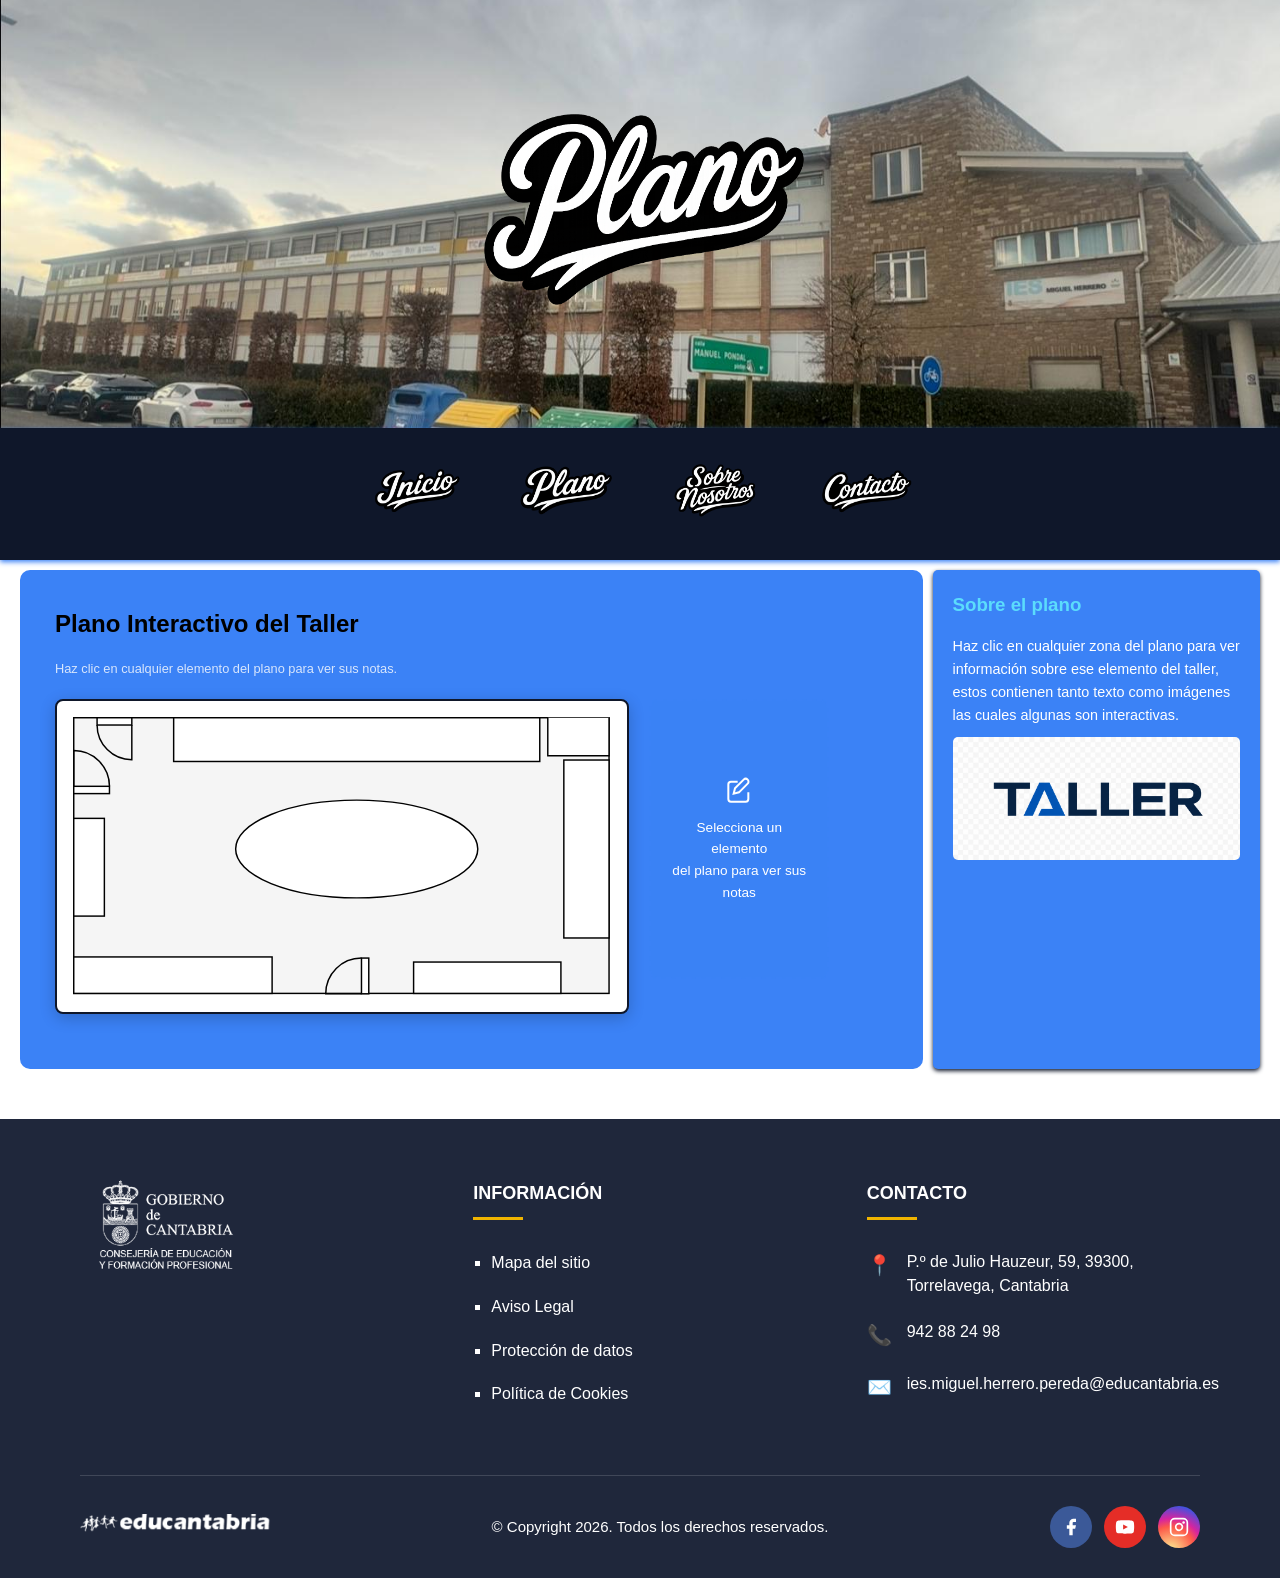
<file: Index/Web_reto/Plano.html>
<!DOCTYPE html>
<html lang="es">
<head>
    <meta charset="UTF-8">
    <meta name="viewport" content="width=device-width, initial-scale=1.0">
    <meta name="description" content="Plano interactivo del taller">
    <meta name="keywords" content="plano, taller, informática, IES Miguel Herrero">
    <meta name="author" content="Tu Nombre">
    <title>Plano del taller</title>
    <link rel="stylesheet" href="estilos.css">

    <style>
        /* ===== PLANO INTERACTIVO ===== */
        .plano-workspace {
            display: flex;
            gap: 20px;
            align-items: flex-start;
            margin-top: 20px;
            flex-wrap: wrap;
        }

        .svg-wrapper {
            flex: 1 1 auto;
            background: #ffffff;
            border: 2px solid #0f172a;
            border-radius: 8px;
            padding: 16px;
            box-shadow: 0 4px 16px rgba(0,0,0,0.2);
        }

      .svg-wrapper svg {
            display: block;
            width: 100%;
            max-width: 1000px;
            height: auto;
      }
        /* Zonas clicables */
        .zone {
            cursor: pointer;
        }

        .zone rect,
        .zone ellipse,
        .zone path {
            transition: fill 0.15s;
        }

        .zone:hover rect,
        .zone:hover ellipse {
            fill: #dbeafe !important;
        }

        .zone.active rect,
        .zone.active ellipse {
            fill: #93c5fd !important;
            stroke: #1d4ed8 !important;
            stroke-width: 2px;
        }

        .note-dot {
            pointer-events: none;
            opacity: 0;
            transition: opacity 0.2s;
        }
        .note-dot.visible { opacity: 1; }

        /* Panel de notas */
        .notes-panel {
            flex: 1;
            max-width: 350px;
        }

        .panel-placeholder {
            display: flex;
            flex-direction: column;
            align-items: center;
            justify-content: center;
            gap: 10px;
            height: 280px;
            width: 180px;
            border: 2px dashed #3b82f6;
            border-radius: 8px;
            color: #ffffff;
            font-size: 0.85rem;
            text-align: center;
            padding: 20px;
            background: rgba(59,130,246,0.2);
        }

        .note-card {
            display: none;
            flex-direction: column;
            background: #1e3a5f;
            height: 400px;
            border: 2px solid #3b82f6;
            border-radius: 8px;
            overflow: hidden;
            box-shadow: 0 4px 16px rgba(0,0,0,0.3);
            animation: slideIn 0.2s ease;
        }

        .note-card.visible { display: flex; }

        @keyframes slideIn {
            from { opacity: 0; transform: translateX(10px); }
            to   { opacity: 1; transform: translateX(0); }
        }

        .note-card-header {
            display: flex;
            align-items: center;
            justify-content: space-between;
            padding: 10px 14px;
            background: #0f172a;
        }

        .note-card-header .label {
            font-size: 0.65rem;
            letter-spacing: 0.08em;
            text-transform: uppercase;
            color: #93c5fd;
        }

        .note-card-header .element-name {
            font-weight: 700;
            font-size: 0.95rem;
            color: #ffffff;
            margin-top: 2px;
        }

        .close-btn {
            background: none;
            border: none;
            color: #93c5fd;
            cursor: pointer;
            font-size: 1.2rem;
            line-height: 1;
            padding: 4px 8px;
            border-radius: 4px;
            transition: background 0.15s;
        }
        .close-btn:hover { background: rgba(255,255,255,0.1); color: #fff; }

        .note-textarea {
            font-family: Arial, sans-serif;
            font-size: 0.85rem;
            line-height: 1.6;
            white-space: pre-wrap;
            color: #ffffff;
            background: #1e3a5f;
            border: none;
            min-height: 120px;
            padding: 14px;
            width: 100%;
        }

        .note-textarea.empty {
            color: #64748b;
            font-style: italic;
        }

        /* Resumen */
        .plano-summary {
            margin-top: 20px;
        }

        .plano-summary h3 {
            color: #000000;
            font-size: 0.85rem;
            letter-spacing: 0.06em;
            text-transform: uppercase;
            margin-bottom: 10px;
        }

        .summary-list {
            display: flex;
            flex-direction: column;
            gap: 8px;
        }

        .summary-item {
            display: flex;
            gap: 10px;
            align-items: flex-start;
            background: #1e3a5f;
            border: 1px solid #3b82f6;
            border-radius: 6px;
            padding: 8px 12px;
        }

        .summary-item .tag {
            font-size: 0.68rem;
            color: #93c5fd;
            background: #0f172a;
            padding: 2px 8px;
            border-radius: 4px;
            white-space: nowrap;
            margin-top: 2px;
        }

        .summary-item .text {
            font-size: 0.8rem;
            line-height: 1.5;
            color: #ffffff;
        }

        .empty-summary {
            font-size: 0.8rem;
            color: #000000;
        }

        .plano-hint {
            font-size: 0.8rem;
            color: #ffffff;
            margin-bottom: 12px;
            opacity: 0.8;
        }

        @media (max-width: 1200px) {
            .plano-workspace {
                flex-direction: column;
            }
            .svg-wrapper svg {
                max-width: 100%;
            }
        }
    </style>
</head>
<body>
    <header>
       <img src="Plano.png" alt="Plano" class="logo">
    </header>

    <nav>
        <ul>
            <li><a href="index.html"><img src="inicio.png" alt="Inicio" class="Inicio"></a></li>
            <li><a href="Plano.html"><img src="Plano.png" alt="Plano" class="Plano"></a></li>
            <li><a href="Sobre_nosotros.html"><img src="Sobre_nosotros.png" alt="Sobre Nosotros" class="Sobre_nosotros"></a></li>
            <li><a href="Contacto.html"><img src="Contacto.png" alt="Contacto" class="Contacto"></a></li>
        </ul>
    </nav>

    <div class="contenedor-principal">
        <main>
            <article>
                <h2>Plano Interactivo del Taller</h2>
                <p class="plano-hint">Haz clic en cualquier elemento del plano para ver sus notas.</p>

                <!-- Workspace: SVG + panel de notas -->
                <div class="plano-workspace">

                    <!-- SVG Plano -->
                    <div class="svg-wrapper">
                        <svg
                            version="1.1"
                            viewBox="-0.5 -0.5 369 191"
                            xmlns="http://www.w3.org/2000/svg">

                            <!-- Suelo -->
                            <g>
                                <rect x="0" y="0" width="367" height="189"
                                    fill="#f5f5f5" stroke="#000000" pointer-events="none"/>
                            </g>

                            <!-- Zona 2: Zona inferior izquierda -->
                            <g class="zone" data-id="zona-inf-izq" data-name="Armario Principal" onclick="selectZone(this)">
                                <rect x="0" y="164" width="136" height="25"
                                    fill="#ffffff" stroke="#000000" pointer-events="all"/>
                            </g>

                            <!-- Zona 3: Barra superior -->
                            <g class="zone" data-id="barra-superior" data-name="Mesa Superior" onclick="selectZone(this)">
                                <rect x="68.5" y="0" width="251" height="30"
                                    fill="#ffffff" stroke="#000000" pointer-events="all"/>
                            </g>

                            <!-- Zona 4: Columna derecha -->
                            <g class="zone" data-id="columna-derecha" data-name="Mesa Lateral Derecha" onclick="selectZone(this)">
                                <rect x="336" y="29" width="31" height="122"
                                    fill="#ffffff" stroke="#000000" pointer-events="all"/>
                            </g>

                            <!-- Zona 5: Elipse central -->
                            <g class="zone" data-id="elipse-central" data-name="Mesa Central" onclick="selectZone(this)">
                                <ellipse cx="194" cy="90" rx="83" ry="33.5"
                                    fill="#ffffff" stroke="#000000" pointer-events="all"/>
                            </g>

                            <!-- Zona 6: Zona inferior derecha -->
                            <g class="zone" data-id="zona-inf-der" data-name="Mesa Inferior Derecha" onclick="selectZone(this)">
                                <rect x="233" y="167.5" width="101" height="21.5"
                                    fill="#ffffff" stroke="#000000" pointer-events="all"/>
                            </g>

                            <!-- Zona 7: Bloque izquierdo -->
                            <g class="zone" data-id="bloque-izquierdo" data-name="Mesa Izquierda" onclick="selectZone(this)">
                                <rect x="0" y="69" width="21" height="67"
                                    fill="#ffffff" stroke="#000000" pointer-events="all"/>
                            </g>

                            <!-- Zona 8: Armario/Rack -->
                            <g class="zone" data-id="rack" data-name="Armario / Rack" onclick="selectZone(this)">
                                <path d="M 325 0 L 325 0 L 367 0 L 367 0"
                                    fill="#ffffff" stroke="#000000" stroke-miterlimit="10" pointer-events="all"/>
                                <path d="M 325 0 L 325 26 L 367 26 L 367 0"
                                    fill="#ffffff" stroke="#000000" stroke-miterlimit="10" pointer-events="all"/>
                            </g>

                            <!-- Puerta 1 -->
                            <g class="zone" data-id="puerta-1" data-name="Puerta IF03" onclick="selectZone(this)">
                                <rect x="177" y="164" width="24.5" height="5"
                                    fill="#ffffff" stroke="#000000"
                                    transform="rotate(90,189.25,177.02)" pointer-events="all"/>
                                <path d="M 177 169 C 177 182.53 187.97 193.5 201.5 193.5 L 201.5 169"
                                    fill="none" stroke="#000000" stroke-miterlimit="10"
                                    transform="rotate(90,189.25,177.02)" pointer-events="all"/>
                            </g>

                            <!-- Puerta 2 -->
                            <g class="zone" data-id="puerta-2" data-name="Puerta pasillo" onclick="selectZone(this)">
                                <rect x="-0.01" y="26" width="24.5" height="5"
                                    fill="#ffffff" stroke="#000000"
                                    transform="rotate(-180,12.24,39.01)" pointer-events="all"/>
                                <path d="M -0.01 31 C -0.01 44.53 10.96 55.5 24.49 55.5 L 24.49 31"
                                    fill="none" stroke="#000000" stroke-miterlimit="10"
                                    transform="rotate(-180,12.24,39.01)" pointer-events="all"/>
                            </g>

                            <!-- Puerta 3 -->
                            <g class="zone" data-id="puerta-3" data-name="Puerta IF02" onclick="selectZone(this)">
                                <rect x="16" y="0" width="23.82" height="5"
                                    fill="#ffffff" stroke="#000000" pointer-events="all"/>
                                <path d="M 16 5 C 16 18.16 26.66 28.82 39.82 28.82 L 39.82 5"
                                    fill="none" stroke="#000000" stroke-miterlimit="10" pointer-events="all"/>
                            </g>

                            <!-- Indicadores de nota (puntos azules) -->
                            <circle id="dot-zona-inf-izq"     class="note-dot" cx="68"  cy="176" r="5" fill="#3b82f6"/>
                            <circle id="dot-barra-superior"   class="note-dot" cx="194" cy="15"  r="5" fill="#3b82f6"/>
                            <circle id="dot-columna-derecha"  class="note-dot" cx="351" cy="90"  r="5" fill="#3b82f6"/>
                            <circle id="dot-elipse-central"   class="note-dot" cx="194" cy="90"  r="5" fill="#3b82f6"/>
                            <circle id="dot-zona-inf-der"     class="note-dot" cx="283" cy="178" r="5" fill="#3b82f6"/>
                            <circle id="dot-bloque-izquierdo" class="note-dot" cx="10"  cy="103" r="5" fill="#3b82f6"/>
                            <circle id="dot-rack"             class="note-dot" cx="346" cy="13"  r="5" fill="#3b82f6"/>
                            <circle id="dot-puerta-1"         class="note-dot" cx="189" cy="185" r="5" fill="#3b82f6"/>
                            <circle id="dot-puerta-2"         class="note-dot" cx="12"  cy="39"  r="5" fill="#3b82f6"/>
                            <circle id="dot-puerta-3"         class="note-dot" cx="28"  cy="5"   r="5" fill="#3b82f6"/>
                        </svg>
                    </div>

                    <!-- Panel de notas -->
                    <div class="notes-panel">
                        <div class="panel-placeholder" id="placeholder">
                            <svg width="32" height="32" viewBox="0 0 24 24" fill="none" stroke="currentColor" stroke-width="1.5">
                                <path d="M11 5H6a2 2 0 00-2 2v11a2 2 0 002 2h11a2 2 0 002-2v-5"/>
                                <path d="M15.5 3.5a2.121 2.121 0 013 3L12 13l-4 1 1-4 6.5-6.5z"/>
                            </svg>
                            Selecciona un elemento<br>del plano para ver sus notas
                        </div>

                        <div class="note-card" id="note-card">
                            <div class="note-card-header">
                                <div>
                                    <div class="label">Elemento seleccionado</div>
                                    <div class="element-name" id="element-name">—</div>
                                </div>
                                <button class="close-btn" onclick="closePanel()" title="Cerrar">✕</button>
                            </div>
                            <div class="note-textarea" id="note-textarea"></div>
                       <a id="note-img-link" href="#" target="_blank" style="display:none; margin:0 14px 14px 14px;">
    <img id="note-img"
         style="display:none; width:300px;; height:200px; border-radius:8px; object-fit:cover; cursor:pointer; transition: opacity 0.2s;"
         onmouseover="this.style.opacity='0.5'"
         onmouseout="this.style.opacity='1'"
         alt="Foto del elemento">
</a>
                        </div>
                    </div>
                </div>

                <!-- Resumen de notas -->
                <div class="plano-summary">
               
                 
                </div>

            </article>
        </main>

        <aside>
            <h3>Sobre el plano</h3>
            <p>Haz clic en cualquier zona del plano para ver información sobre ese elemento del taller, estos contienen tanto texto como imágenes las cuales algunas son interactivas.</p>
            
            <img src="foto_taller.png" alt="Foto del taller">
        </aside>
    </div>

    <footer class="footer-custom">
        <div class="footer-container">
            <div class="footer-column logo-column">
                <img src="GC.png" alt="Gobierno de Cantabria" class="footer-logo">
            </div>
            <div class="footer-column">
                <h3>INFORMACIÓN</h3>
                <div class="title-line"></div>
                <ul class="footer-links">
                    <li><a href="https://www.google.com/maps/place/IES+Miguel+Herrero+Pereda/@43.3524476,-4.0650765,820m/data=!3m2!1e3!4b1!4m6!3m5!1s0xd493e18f1f29733:0x1420ebdf20460746!8m2!3d43.3524437!4d-4.0625016!16s%2Fg%2F119v3lm7j?entry=ttu&g_ep=EgoyMDI2MDUwNi4wIKXMDSoASAFQAw%3D%3D" target="_blank" rel="noopener noreferrer">Mapa del sitio</a></li>
                    <li><a href="https://www.educantabria.es/aviso-legal" target="_blank" rel="noopener noreferrer">Aviso Legal</a></li>
                    <li><a href="https://www.educantabria.es/proteccion-datos" target="_blank" rel="noopener noreferrer">Protección de datos</a></li>
                    <li><a href="https://www.educantabria.es/cookies" target="_blank" rel="noopener noreferrer">Política de Cookies</a></li>
                </ul>
            </div>
            <div class="footer-column">
                <h3>CONTACTO</h3>
                <div class="title-line"></div>
                <div class="contact-item">
                    <span class="icon">📍</span>
                    <p>P.º de Julio Hauzeur, 59, 39300,<br>Torrelavega, Cantabria</p>
                </div>
                <div class="contact-item">
                    <span class="icon">📞</span>
                    <p>942 88 24 98</p>
                </div>
                <div class="contact-item">
                    <span class="icon">✉️</span>
                    <p>ies.miguel.herrero.pereda@educantabria.es</p>
                </div>
            </div>
        </div>

        <div class="footer-divider"></div>

        <div class="footer-bottom">
            <div class="footer-brand">
                <img src="Educantabria.png" alt="Educantabria">
            </div>
            <div class="footer-copy">
                © Copyright 2026. Todos los derechos reservados.
            </div>
            <div class="social-links">
                <a href="https://www.facebook.com/p/Ies-Miguel-Herrero-Pereda-100087928148760/" class="social-btn fb" aria-label="Facebook" target="_blank" rel="noopener noreferrer">
                    <svg viewBox="0 0 24 24"><path d="M18 2h-3a5 5 0 0 0-5 5v3H7v4h3v8h4v-8h3l1-4h-4V7a1 1 0 0 1 1-1h3z"/></svg>
                </a>
                <a href="https://www.youtube.com/@departamentoinformaticaies2288" class="social-btn yt" aria-label="YouTube" target="_blank" rel="noopener noreferrer">
                    <svg viewBox="0 0 24 24"><path d="M22.54 6.42a2.78 2.78 0 0 0-1.95-1.96C18.88 4 12 4 12 4s-6.88 0-8.59.46A2.78 2.78 0 0 0 1.46 6.42 29 29 0 0 0 1 12a29 29 0 0 0 .46 5.58a2.78 2.78 0 0 0 1.95 1.96C5.12 20 12 20 12 20s6.88 0 8.59-.46a2.78 2.78 0 0 0 1.95-1.96A29 29 0 0 0 23 12a29 29 0 0 0-.46-5.58zM9.75 15.02V8.98L15.5 12l-5.75 3.02z"/></svg>
                </a>
                <a href="https://www.instagram.com/ies.miguelherrero/" class="social-btn ig" aria-label="Instagram" target="_blank" rel="noopener noreferrer">
                    <svg viewBox="0 0 24 24">
                        <rect x="2" y="2" width="20" height="20" rx="5" fill="none" stroke="white" stroke-width="2"/>
                        <path d="M16 11.37A4 4 0 1 1 12.63 8 4 4 0 0 1 16 11.37z" fill="none" stroke="white" stroke-width="2"/>
                        <circle cx="17.5" cy="6.5" r="1.5" fill="white"/>
                    </svg>
                </a>
            </div>
        </div>
    </footer>

    <script>
        // ============================================================
        // EDITA AQUÍ LAS NOTAS DE CADA ELEMENTO DEL PLANO
        // Escribe el texto entre las comillas de cada elemento.
        // Deja las comillas vacías "" si no quieres nota para ese elemento.
        // ============================================================
        
       

        const notes = {
            "zona-inf-izq":     {text: "Armario principal de almacenamiento en el cual puedes encontrar cables, placas base, procesadores y demas componentes informáticos.", img: "armario_principal.png", link: "Inventario_armario.html"},   // Zona Inferior Izquierda
            "barra-superior":   {text: "Mesa donde se encuentran ordenadores y monitores en los cuales se pueden hacer pruebas.\nSi quieres ver una vista detallada del plano del taller en 2D como en 3d haz clic en la imágen.", img: "mesa_superior.png", link: "https://floorplanner.com/projects/185616421/editor"},   // Barra Superior
            "columna-derecha":  {text: "Mesa en la cual se hacen preubas con equipos o zona de trabajo para algunos profesores y alumnos.\nSi quieres ver una vista detallada del plano del taller en 2D como en 3d haz clic en la imágen.", img: "mesa_ventana.png", link: "https://floorplanner.com/projects/185616421/editor"}, // Columna Derecha
            "elipse-central":   {text: "Mesa en la cual se puede trabajar con los ordenadores de diferentes zonas o donde pueden trabajar los profesores del departamento de informática.\nSi quieres ver una vista detallada del plano del taller en 2D como en 3d haz clic en la imágen.", img: "mesa_central.png", link: "https://floorplanner.com/projects/185616421/editor"},   // Elipse Central (mesa central)
            "zona-inf-der":     {text: "Zona donde hay monitores de repuesto al igual que teclados y ratones de repuesto para usar en las diferentes zonas del taller.\nSi quieres ver una vista detallada del plano del taller en 2D como en 3d haz clic en la imágen.", img: "mesa_inferior_derecha.png", link: "https://floorplanner.com/projects/185616421/editor"},   // Zona Inferior Derecha
            "bloque-izquierdo": {text: "Mesa en la cual se encuentran diferentes torres y componentes de repuesto.\nSi quieres ver una vista detallada del plano del taller en 2D como en 3d haz clic en la imágen.", img: "mesa_izq.png", link: "https://floorplanner.com/projects/185616421/editor"},   // Bloque Izquierdo
            "rack":             {text: "Estructura en la cual se encuentran switches que proveen de conexion a internet a los diferentes equipos informáticos del taller.", img: ""},  // Armario / Rack
            "puerta-1":         {text: "Puerta de acceso desde el aula IF03", img: ""},   // Puerta 1
            "puerta-2":         {text: "Puerta de acceso desde el pasillo", img: ""},   // Puerta 2
            "puerta-3":         {text: "Puerta de acceso desde el aula IF02", img: ""},   // Puerta 3
        };
        
        // ============================================================

        let currentZoneId  = null;
        let currentZoneEl  = null;

        // Activar puntos en elementos que ya tienen nota al cargar
        document.addEventListener('DOMContentLoaded', () => {
            Object.entries(notes).forEach(([id, text]) => {
                if (text.trim().length > 0) {
                    const dot = document.getElementById('dot-' + id);
                    if (dot) dot.classList.add('visible');
                }
            });
            renderSummary();
        });

        function selectZone(el) {
    if (currentZoneEl) currentZoneEl.classList.remove('active');

    const id   = el.dataset.id;
    const name = el.dataset.name;

    if (currentZoneId === id) { closePanel(); return; }

    el.classList.add('active');
    currentZoneId = id;
    currentZoneEl = el;

    document.getElementById('placeholder').style.display = 'none';
    const card = document.getElementById('note-card');
    card.classList.remove('visible');
    void card.offsetWidth;
    card.classList.add('visible');

    document.getElementById('element-name').textContent = name;

    const note = notes[id] || { text: '', img: '' };
    const div  = document.getElementById('note-textarea');
    const imgEl = document.getElementById('note-img');
    const linkEl = document.getElementById('note-img-link');

    if (note.img.trim()) {
        imgEl.src = note.img;
        if (note.link.trim()) {
            linkEl.href = note.link;
            linkEl.style.display = 'block';
            linkEl.title = 'Ver mas información';
        } else {
            linkEl.href = '#';
            linkEl.style.display = 'block';
            linkEl.removeAttribute('href');
        }
        imgEl.style.display = 'block';
        } else {
            imgEl.style.display = 'none';
            linkEl.style.display = 'none';
        
    }

    // Texto
    if (note.text.trim()) {
        div.textContent = note.text;
        div.classList.remove('empty');
    } else {
        div.textContent = 'Sin nota. Edita el objeto notes en el HTML para añadir información.';
        div.classList.add('empty');
    }

    // Imagen
    if (note.img.trim()) {
        imgEl.src = note.img;
        imgEl.style.display = 'block';
    } else {
        imgEl.src = '';
        imgEl.style.display = 'none';
    }
}

        function closePanel() {
            if (currentZoneEl) currentZoneEl.classList.remove('active');
            currentZoneId = null;
            currentZoneEl = null;
            document.getElementById('note-card').classList.remove('visible');
            document.getElementById('placeholder').style.display = '';
        }

    function renderSummary() {
        const list    = document.getElementById('summary-list');
        const entries = Object.entries(notes).filter(([, v]) => v.text.trim().length > 0);

        if (entries.length === 0) {
        list.innerHTML = '<p class="empty-summary">Aún no hay notas. Edita el objeto <code>notes</code> en el HTML.</p>';
        return;
    }

        const zones   = document.querySelectorAll('.zone');
        const nameMap = {};
        zones.forEach(z => { nameMap[z.dataset.id] = z.dataset.name; });

        list.innerHTML = entries.map(([id, note]) => `
        <div class="summary-item">
            <span class="tag">${nameMap[id] || id}</span>
            <span class="text">${escapeHtml(note.text)}</span>
        </div>
    `).join('');
}

        function escapeHtml(str) {
            return str.replace(/&/g,'&amp;').replace(/</g,'&lt;').replace(/>/g,'&gt;');
        }
    </script>
</body>
</html>
</file>
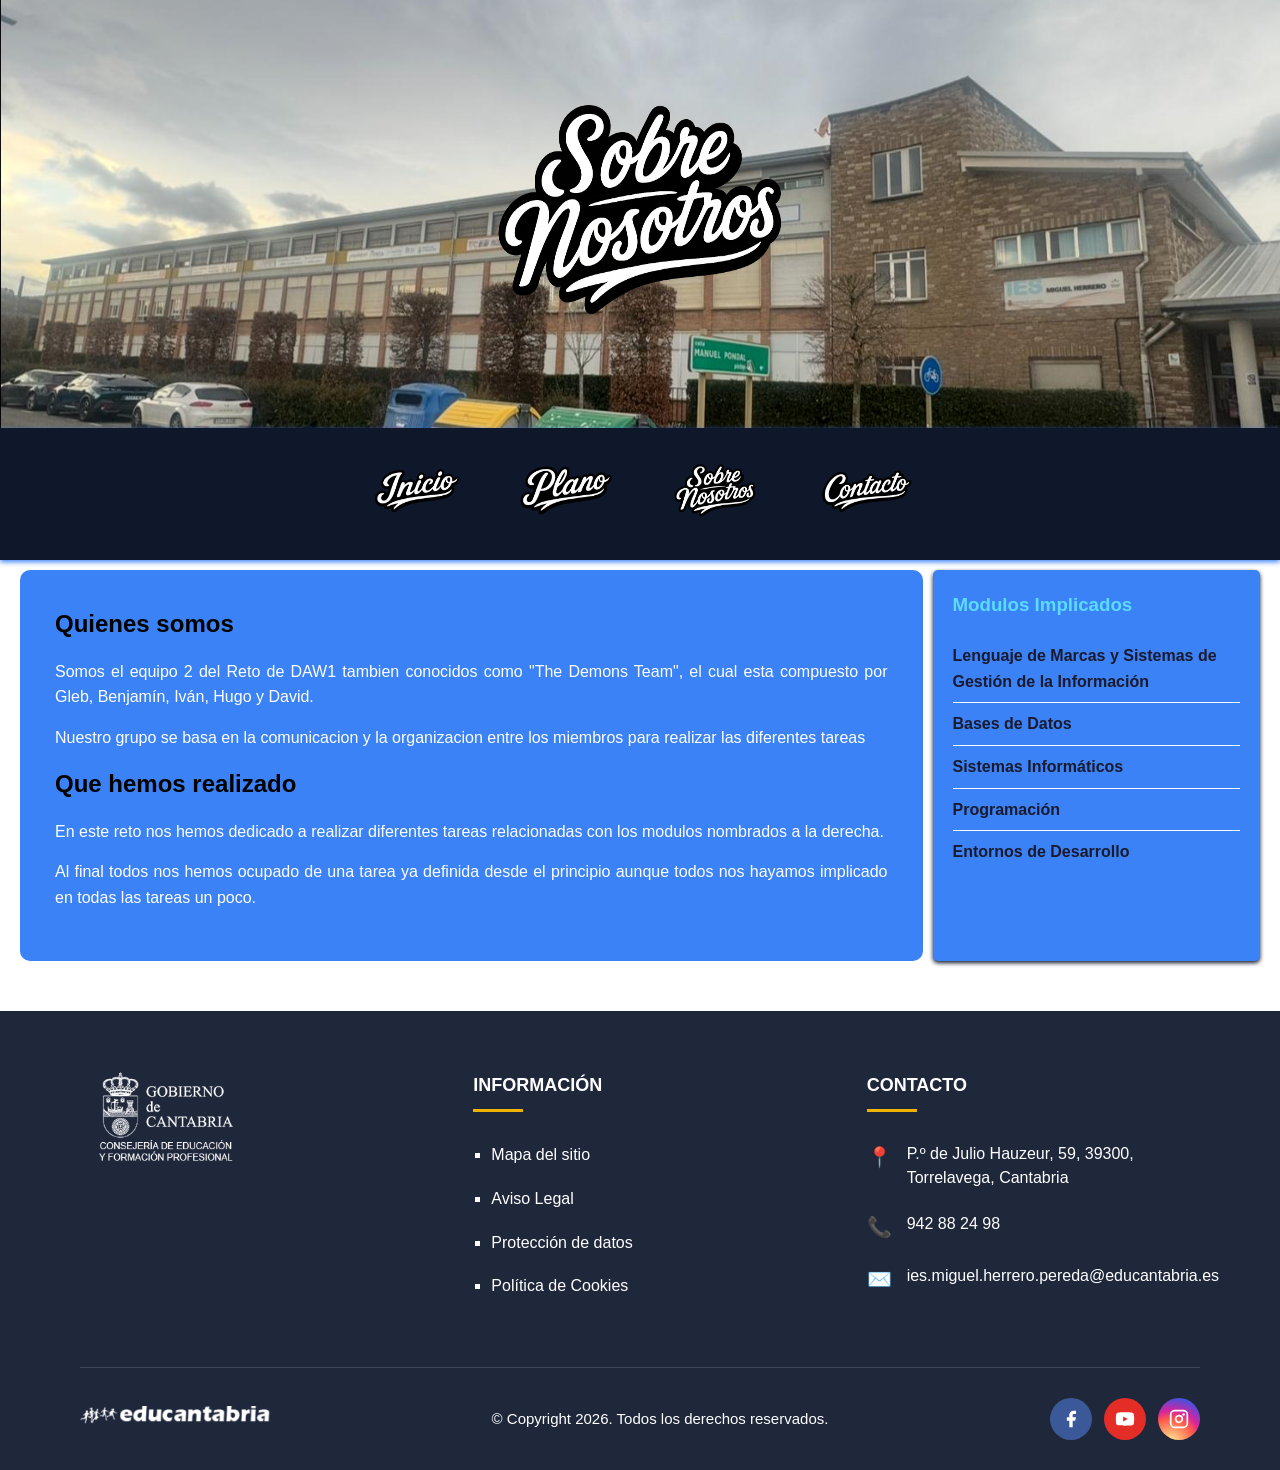
<file: Index/Web_reto/Sobre_nosotros.html>
<!DOCTYPE html>
<html lang="es">
<head>
    <meta charset="UTF-8">
    <meta name="viewport" content="width=device-width, initial-scale=1.0">
    <meta name="description" content="Listado oficial de la tripulación de exploración galáctica">
    <meta name="keywords" content="tripulación, astronautas, equipo, exploración espacial">
    <meta name="author" content="Tu Nombre">
    <title>Sobre Nosotros</title>
    <link rel="stylesheet" href="estilos.css">
</head>
<body>
    <header>
     <img src="Sobre_nosotros.png" alt="Sobre_nosotros" class="logo">
    </header>

    <nav>
        <ul>
            <li><a href="index.html"><img src="inicio.png" alt="Inicio" class="Inicio"></a></li>
            <li><a href="Plano.html"><img src="Plano.png" alt="Plano" class="Plano"></a></li>
            <li><a href="Sobre_nosotros.html"><img src="Sobre_nosotros.png" alt="Sobre Nostros" class="Sobre_nosotros"></a></li>
            <li><a href="Contacto.html"><img src="Contacto.png" alt="Contacto" class="Contacto"></a></li>
        </ul>
    </nav>

    <div class="contenedor-principal">
        <main>
            <article>
                <h2>Quienes somos</h2>
                <p>Somos el equipo 2 del Reto de DAW1 tambien conocidos como "The Demons Team", el cual esta compuesto por Gleb, Benjamín, Iván, Hugo y David.</p>
                <p>Nuestro grupo se basa en la comunicacion y la organizacion entre los miembros para realizar las diferentes tareas</p>
                <h2>Que hemos realizado</h2>
                <p>En este reto nos hemos dedicado a realizar diferentes tareas relacionadas con los modulos nombrados a la derecha.</p>
                <p>Al final todos nos hemos ocupado de una tarea ya definida desde el principio aunque todos nos hayamos implicado en todas las tareas un poco.</p>

               
            </article>
        </main>

        <aside>
            <h3>Modulos Implicados</h3>
            <ul>
            <li><strong>Lenguaje de Marcas y Sistemas de Gestión de la Información</strong></li>
            <li><strong>Bases de Datos</strong></li>
            <li><strong>Sistemas Informáticos</strong></li>
            <li><strong>Programación</strong></li>
            <li><strong>Entornos de Desarrollo</strong></li>
            </ul>
        </aside>
    </div>

 <footer class="footer-custom">

        <div class="footer-container">

            <!-- Logo -->
            <div class="footer-column logo-column">

                <img
                    src="GC.png"
                    alt="Gobierno de Cantabria"
                    class="footer-logo"
                >

            </div>

            <!-- Información -->
            <div class="footer-column">

                <h3>INFORMACIÓN</h3>

                <div class="title-line"></div>

                <ul class="footer-links">
                    <li><a href="https://www.google.com/maps/place/IES+Miguel+Herrero+Pereda/@43.3524476,-4.0650765,820m/data=!3m2!1e3!4b1!4m6!3m5!1s0xd493e18f1f29733:0x1420ebdf20460746!8m2!3d43.3524437!4d-4.0625016!16s%2Fg%2F119v3lm7j?entry=ttu&g_ep=EgoyMDI2MDUwNi4wIKXMDSoASAFQAw%3D%3D" target="_blank" rel="noopener noreferrer">Mapa del sitio</a></li>
                    <li><a href="https://www.educantabria.es/aviso-legal" target="_blank" rel="noopener noreferrer">Aviso Legal</a></li>
                    <li><a href="https://www.educantabria.es/proteccion-datos" target="_blank" rel="noopener noreferrer">Protección de datos</a></li>
                    <li><a href="https://www.educantabria.es/cookies" target="_blank" rel="noopener noreferrer">Política de Cookies</a></li>
                </ul>

            </div>

            <!-- Contacto -->
            <div class="footer-column">

                <h3>CONTACTO</h3>

                <div class="title-line"></div>

                <div class="contact-item">
                    <span class="icon">📍</span>

                    <p>
                        P.º de Julio Hauzeur, 59, 39300,
                        <br>
                        Torrelavega, Cantabria
                    </p>
                </div>

                <div class="contact-item">
                    <span class="icon">📞</span>
                    <p>942 88 24 98</p>
                </div>

                <div class="contact-item">
                    <span class="icon">✉️</span>
                    <p>ies.miguel.herrero.pereda@educantabria.es</p>
                </div>

            </div>

        </div>

        <div class="footer-divider"></div>

        <!-- Parte inferior -->
        <div class="footer-bottom">

            <div class="footer-brand">

                <img
                    src="Educantabria.png"
                    alt="Educantabria"
                >

            </div>

            <div class="footer-copy">
                © Copyright 2026. Todos los derechos reservados.
            </div>

<div class="social-links">
  <a href="https://www.facebook.com/p/Ies-Miguel-Herrero-Pereda-100087928148760/"
     class="social-btn fb" aria-label="Facebook"
     target="_blank" rel="noopener noreferrer">
    <svg viewBox="0 0 24 24"><path d="M18 2h-3a5 5 0 0 0-5 5v3H7v4h3v8h4v-8h3l1-4h-4V7a1 1 0 0 1 1-1h3z"/></svg>
  </a>
  <a href="https://www.youtube.com/@departamentoinformaticaies2288"
     class="social-btn yt" aria-label="YouTube"
     target="_blank" rel="noopener noreferrer">
    <svg viewBox="0 0 24 24"><path d="M22.54 6.42a2.78 2.78 0 0 0-1.95-1.96C18.88 4 12 4 12 4s-6.88 0-8.59.46A2.78 2.78 0 0 0 1.46 6.42 29 29 0 0 0 1 12a29 29 0 0 0 .46 5.58a2.78 2.78 0 0 0 1.95 1.96C5.12 20 12 20 12 20s6.88 0 8.59-.46a2.78 2.78 0 0 0 1.95-1.96A29 29 0 0 0 23 12a29 29 0 0 0-.46-5.58zM9.75 15.02V8.98L15.5 12l-5.75 3.02z"/></svg>
  </a>
  <a href="https://www.instagram.com/ies.miguelherrero/"
     class="social-btn ig" aria-label="Instagram"
     target="_blank" rel="noopener noreferrer">
    <svg viewBox="0 0 24 24">
      <rect x="2" y="2" width="20" height="20" rx="5"
            fill="none" stroke="white" stroke-width="2"/>
      <path d="M16 11.37A4 4 0 1 1 12.63 8 4 4 0 0 1 16 11.37z"
            fill="none" stroke="white" stroke-width="2"/>
      <circle cx="17.5" cy="6.5" r="1.5" fill="white"/>
    </svg>
  </a>
</div>
</div>
</footer>
</body>
</html>
</file>
<file: Index/Web_reto/estilos.css>
/* Reset y configuración general */
* {
    margin: 0;
    padding: 0;
    box-sizing: border-box;
}

body {
    font-family: Arial, Helvetica, sans-serif;
    line-height: 1.6;
    color: #ffffff;
    background-color: #ffffff;
}

/* ===== HEADER ===== */
header {
    background: url('foto_header.png');
    background-size: cover;
    background-position: center;
    color: rgb(0, 0, 0);
    text-align: center;
    padding: 60px 20px;
    box-shadow: 0 4px 8px rgba(0, 0, 0, 0.3);
}

/* CORRECCIÓN: .logo sacado fuera del bloque header */
.logo {
    width: 350px;
    height: 300px;
    max-width: 100%; /* Responsive */
}

header h1 {
    font-size: 3em;
    margin-bottom: 10px;
}

header p {
    font-size: 1.2em;
}

/* ===== NAVEGACIÓN ===== */
nav {
    background-color: #0f172a;
    box-shadow: 0 2px 5px #3b82f6;
}

/* CORRECCIÓN: clases de imágenes nav sacadas fuera del bloque nav */
.Inicio,
.Contacto,
.Sobre_nosotros,
.Plano {
    width: 100px;
    height: 75px;
    max-width: 100%; /* Responsive */
}

nav ul {
    list-style: none;
    display: flex;
    justify-content: center;
    flex-wrap: wrap;
    padding: 0;
}

nav li {
    margin: 0;
}

nav a {
    display: block;
    color: #f97316;
    text-decoration: none;
    padding: 25px 25px;
    transition: background-color 0.3s ease;
}

nav a:hover {
    background-color: #3b82f6;
}

/* ===== CONTENEDOR PRINCIPAL ===== */
.contenedor-principal {
    display: flex;
    flex-wrap: wrap; /* permite que se apile en móvil */
    max-width: 2200px;
    margin: 10px auto;
    gap: 10px;
    padding: 0 20px;
}

main {
    flex: 3;
    min-width: 280px; /* evita que se haga demasiado pequeño */
    background-color: #3b82f6;
    padding: 20px;
    border-radius: 10px;
}

main h2 {
    color: #000000;
    margin-bottom: 15px;
}

main h3 {
    color: #000000;
    margin-top: 20px;
    margin-bottom: 15px;
}

main p {
    margin-bottom: 15px;
    text-align: justify;
}

article {
    background-color: #3b82f6;
    padding: 15px;
    border-radius: 2px;
    box-shadow: 0 0px 0px #0f172a;
}

/* ===== ASIDE ===== */
aside {
    flex: 1;
    min-width: 220px; /* AÑADIDO: evita que se haga demasiado pequeño */
    background-color: #3b82f6;
    padding: 20px;
    border-radius: 5px;
    box-shadow: 0 2px 4px #0f172a;
}

aside h3 {
    color: #5bdcfc;
    margin-bottom: 15px;
}

aside h4 {
    color: #1a1a2e;
    margin-top: 15px;
    margin-bottom: 8px;
}

aside img {
    width: 100%;
    border-radius: 5px;
    margin-bottom: 15px;
}

aside p {
    font-size: 0.9em;
    color: #ffffff;
    margin-bottom: 10px;
}

aside strong {
    color: #1a1a2e;
}

aside ul {
    list-style: none;
    padding: 0;
}

aside ul li {
    padding: 8px 0;
    border-bottom: 1px solid #fff9f9;
}

aside ul li:last-child {
    border-bottom: none;
}

/* ===== FORMULARIO DE CONTACTO ===== */
.formulario-alistamiento {
    margin-top: 20px;
}

.campo-formulario {
    margin-bottom: 20px;
}

.campo-formulario label {
    display: block;
    margin-bottom: 5px;
    color: #000000;
    font-weight: bold;
}

.campo-formulario input[type="text"],
.campo-formulario input[type="email"],
.campo-formulario input[type="number"],
.campo-formulario select,
.campo-formulario textarea {
    width: 100%;
    padding: 10px;
    border: 2px solid #ddd;
    border-radius: 5px;
    font-family: Arial, Helvetica, sans-serif;
    font-size: 1em;
    transition: border-color 0.3s ease;
}

.campo-formulario input[type="text"]:focus,
.campo-formulario input[type="email"]:focus,
.campo-formulario input[type="number"]:focus,
.campo-formulario select:focus,
.campo-formulario textarea:focus {
    border-color: #00ff00;
    outline: none;
}

.campo-formulario button {
    padding: 12px 30px;
    margin-right: 10px;
    border: none;
    border-radius: 5px;
    font-size: 1em;
    cursor: pointer;
    transition: background-color 0.3s ease;
}

.campo-formulario button[type="submit"] {
    background-color: #ffffff;
    color: rgb(33, 14, 138);
}

.campo-formulario button[type="submit"]:hover {
    background-color: #0f172a;
}

.campo-formulario button[type="reset"] {
    background-color: #888;
    color: white;
}

.campo-formulario button[type="reset"]:hover {
    background-color: #666;
}

/* ===== GRID DE PLANETAS ===== */
.planetas-grid {
    display: flex;
    flex-wrap: wrap;
    gap: 20px;
    margin-top: 30px;
    justify-content: space-between;
}

.planeta-card {
    background-color: rgb(3, 0, 0);
    border: 3px solid #000000;
    border-radius: 10px;
    padding: 15px;
    width: calc(30% - 15px);
    text-align: center;
    box-shadow: 0 2px 5px rgba(0, 0, 0, 0.1);
    transition: transform 0.3s ease, border 0.3s ease;
}

.planeta-card:hover {
    transform: translateY(-10px);
    border: 3px solid #1a1a2e;
}

.planeta-card img {
    width: 100%;
    height: 250px;
    object-fit: cover;
    border-radius: 8px;
    margin-bottom: 10px;
}

.planeta-card h3 {
    color: #47b3e6;
    margin: 10px 0;
    font-size: 1.3em;
}

.planeta-card p {
    color: #fffdfd;
    font-size: 0.9em;
    line-height: 1.5;
}

/* ===== TABLA SOBRE NOSOTROS ===== */
.tabla-tripulacion {
    width: 100%;
    border-collapse: collapse;
    margin-top: 20px;
    background-color: rgb(36, 40, 56);
}

.tabla-tripulacion thead {
    background-color: #50b6f1;
    color: rgb(0, 0, 0);
}

.tabla-tripulacion th {
    padding: 15px;
    text-align: left;
    font-weight: bold;
}

.tabla-tripulacion td {
    padding: 12px 15px;
    border-bottom: 1px solid #dd1515;
}

.tabla-tripulacion tbody tr {
    transition: background-color 0.3s ease;
}

.tabla-tripulacion tbody tr:hover {
    background-color: #1d2931;
}

.tabla-tripulacion tbody tr:nth-child(even) {
    background-color: #1f0909;
}

.tabla-tripulacion tbody tr:nth-child(even):hover {
    background-color: #141e25;
}

article h3 {
    margin-top: 30px;
}

article a {
    color: #1a1a2e;
    text-decoration: underline;
}

article a:hover {
    color: #16213e;
}

/* ===== FOOTER ===== */
.footer-custom {
    background: #1f273b;
    color: white;
    font-family: Arial, sans-serif;
    padding: 60px 80px 30px;
    margin-top: 50px;
}

.footer-container {
    display: flex;
    justify-content: space-between;
    gap: 60px;
    flex-wrap: wrap;
}

.footer-column {
    flex: 1;
    min-width: 200px; /* MEJORADO: de 250px a 200px para mejor ajuste en móvil */
}

.logo-column {
    display: flex;
    align-items: flex-start;
}

.footer-logo {
    width: 170px;
    max-width: 100%; /* AÑADIDO: responsive */
}

.footer-column h3 {
    font-size: 18px;
    font-weight: 700;
    margin-bottom: 10px;
    color: white;
}

.title-line {
    width: 50px;
    height: 3px;
    background: #f0b400;
    margin-bottom: 30px;
}

.footer-links {
    list-style: square;
    padding-left: 18px;
}

.footer-links li {
    margin-bottom: 18px;
}

.footer-links a {
    color: white;
    text-decoration: none;
    font-size: 16px;
}

.footer-links a:hover {
    color: #f0b400;
}

.contact-item {
    display: flex;
    align-items: flex-start;
    gap: 15px;
    margin-bottom: 22px;
    font-size: 16px;
    line-height: 1.5;
}

.icon {
    font-size: 20px;
    min-width: 25px;
}

.footer-divider {
    border-top: 1px solid rgba(255, 255, 255, 0.15);
    margin: 50px 0 30px;
}

.footer-bottom {
    display: flex;
    justify-content: space-between;
    align-items: center;
    flex-wrap: wrap;
    gap: 20px;
}

.footer-brand img {
    width: 190px;
    max-width: 100%; /* AÑADIDO: responsive */
}

.footer-copy {
    font-size: 15px;
    text-align: center;
    flex: 1;
}

.social-links {
    display: flex;
    gap: 12px;
    justify-content: center;
}

.social-btn {
    width: 42px;
    height: 42px;
    border-radius: 50%;
    display: flex;
    align-items: center;
    justify-content: center;
    text-decoration: none;
    transition: transform 0.2s;
}

.social-btn:hover {
    transform: scale(1.1);
}

.social-btn svg {
    width: 20px;
    height: 20px;
    fill: white;
}

.fb { background: #3b5998; }
.yt { background: #e52d27; }
.ig {
    background: radial-gradient(
        circle at 30% 107%,
        #fdf497 0%, #fd5949 45%, #d6249f 60%, #285AEB 90%
    );
}

/* ===== RESPONSIVE - TABLET (max 992px) ===== */
@media (max-width: 992px) {
    .planeta-card {
        width: calc(33.333% - 14px);
    }

    .footer-custom {
        padding: 50px 40px 25px;
    }
}

/* ===== RESPONSIVE - MÓVIL (max 768px) ===== */
@media (max-width: 768px) {

    /* Header */
    header {
        padding: 30px 15px;
    }

    header h1 {
        font-size: 2em;
    }

    .logo {
        width: 220px;
        height: auto;
    }

    /* Nav: horizontal en móvil */
    nav ul {
        flex-wrap: wrap;
        justify-content: center;
    }

    .Inicio,
    .Contacto,
    .Sobre_nosotros,
    .Plano {
        width: 80px;
        height: 60px;
    }

    /* Contenedor principal: apilado en móvil */
    .contenedor-principal {
        flex-direction: column;
        padding: 0 10px;
    }

    main {
        flex: none;
        width: 100%;
    }

    aside {
        flex: none;
        width: 100%;
    }

    /* Planetas: 2 columnas en tablet, 1 en móvil pequeño */
    .planeta-card {
        width: calc(50% - 10px);
    }

    /* Tabla */
    .tabla-tripulacion {
        font-size: 0.9em;
        display: block;
        overflow-x: auto; /* AÑADIDO: scroll horizontal si la tabla no cabe */
    }

    .tabla-tripulacion th,
    .tabla-tripulacion td {
        padding: 8px;
    }

    /* Footer */
    .footer-custom {
        padding: 40px 20px 20px;
    }

    .footer-container {
        flex-direction: column;
        gap: 30px;
    }

    .footer-bottom {
        flex-direction: column;
        text-align: center;
    }
}

/* ===== RESPONSIVE - MÓVIL PEQUEÑO (max 480px) ===== */
@media (max-width: 480px) {

    .planeta-card {
        width: 100%; /* 1 columna en móviles pequeños */
    }

    nav a {
        padding: 15px 10px;
    }

    .campo-formulario button {
        width: 100%; /* Botón ancho completo en móvil */
        margin-right: 0;
        margin-bottom: 10px;
    }
}
</file>
